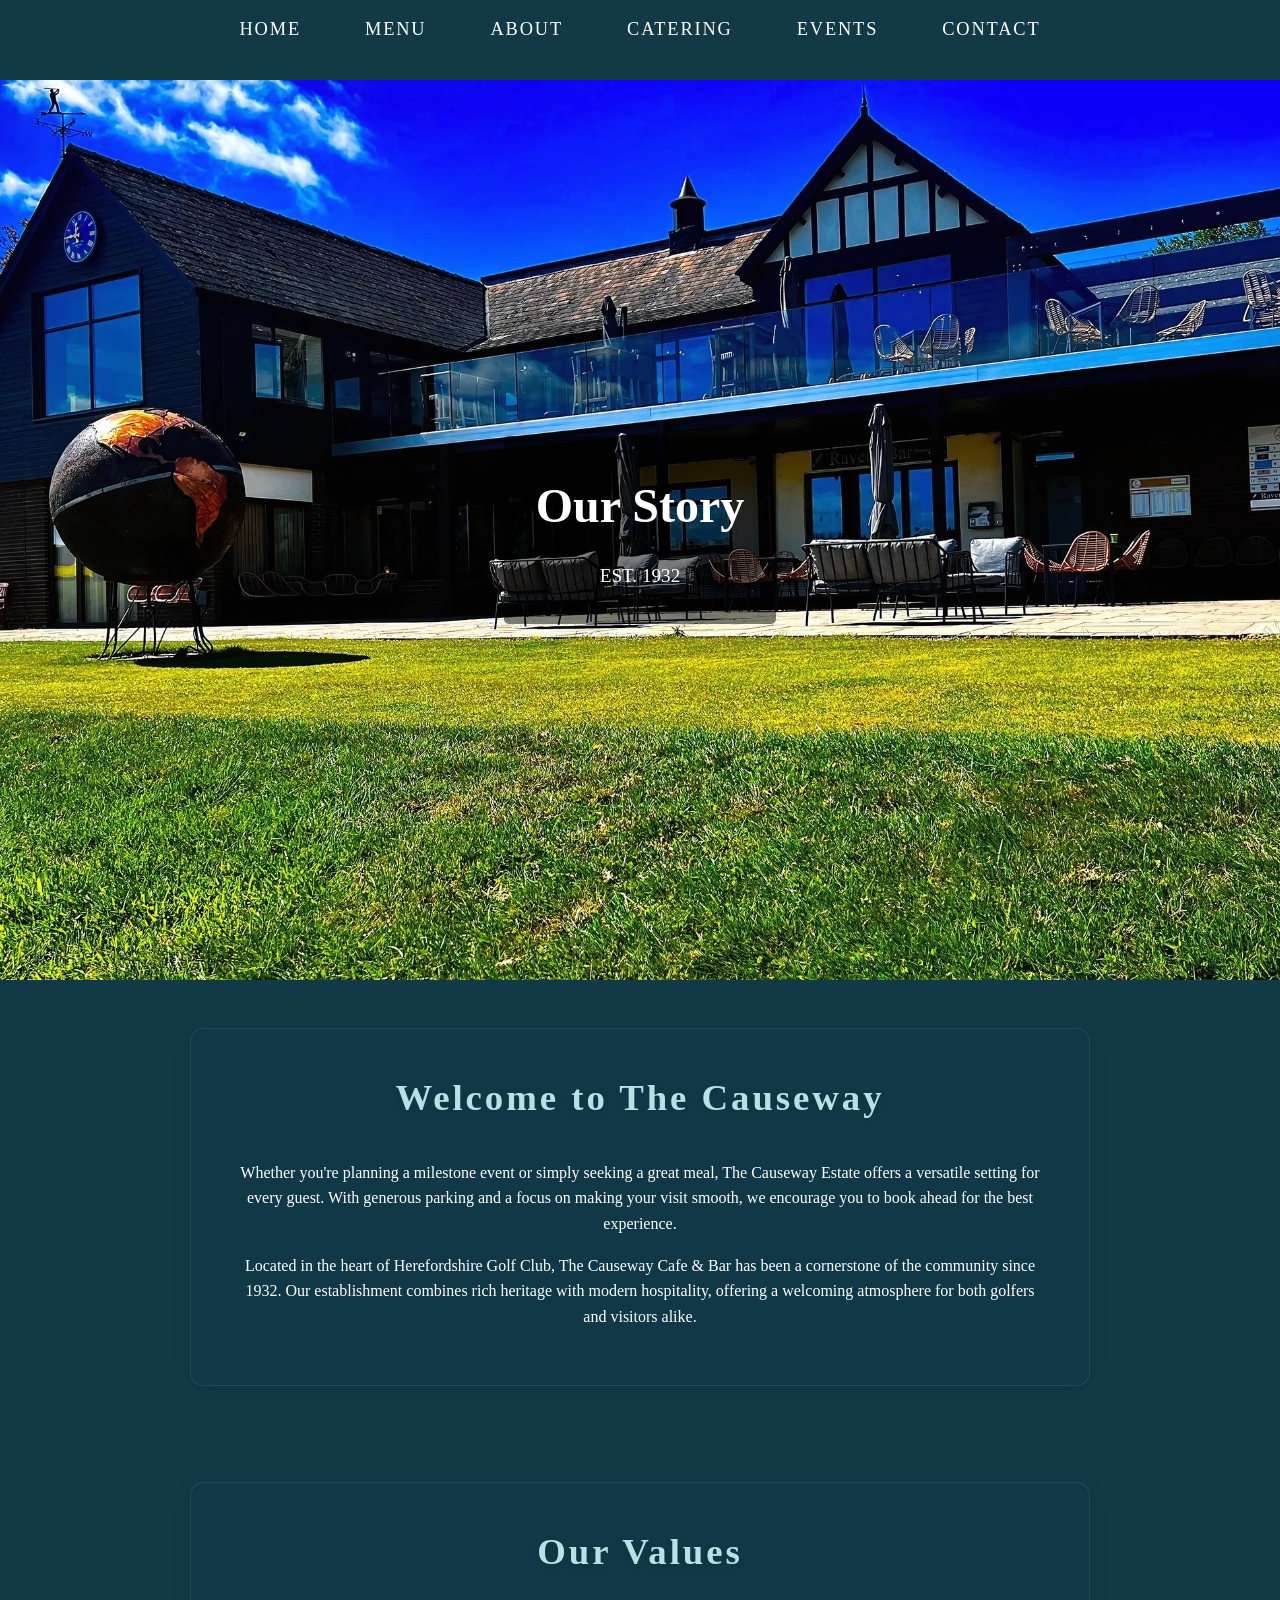
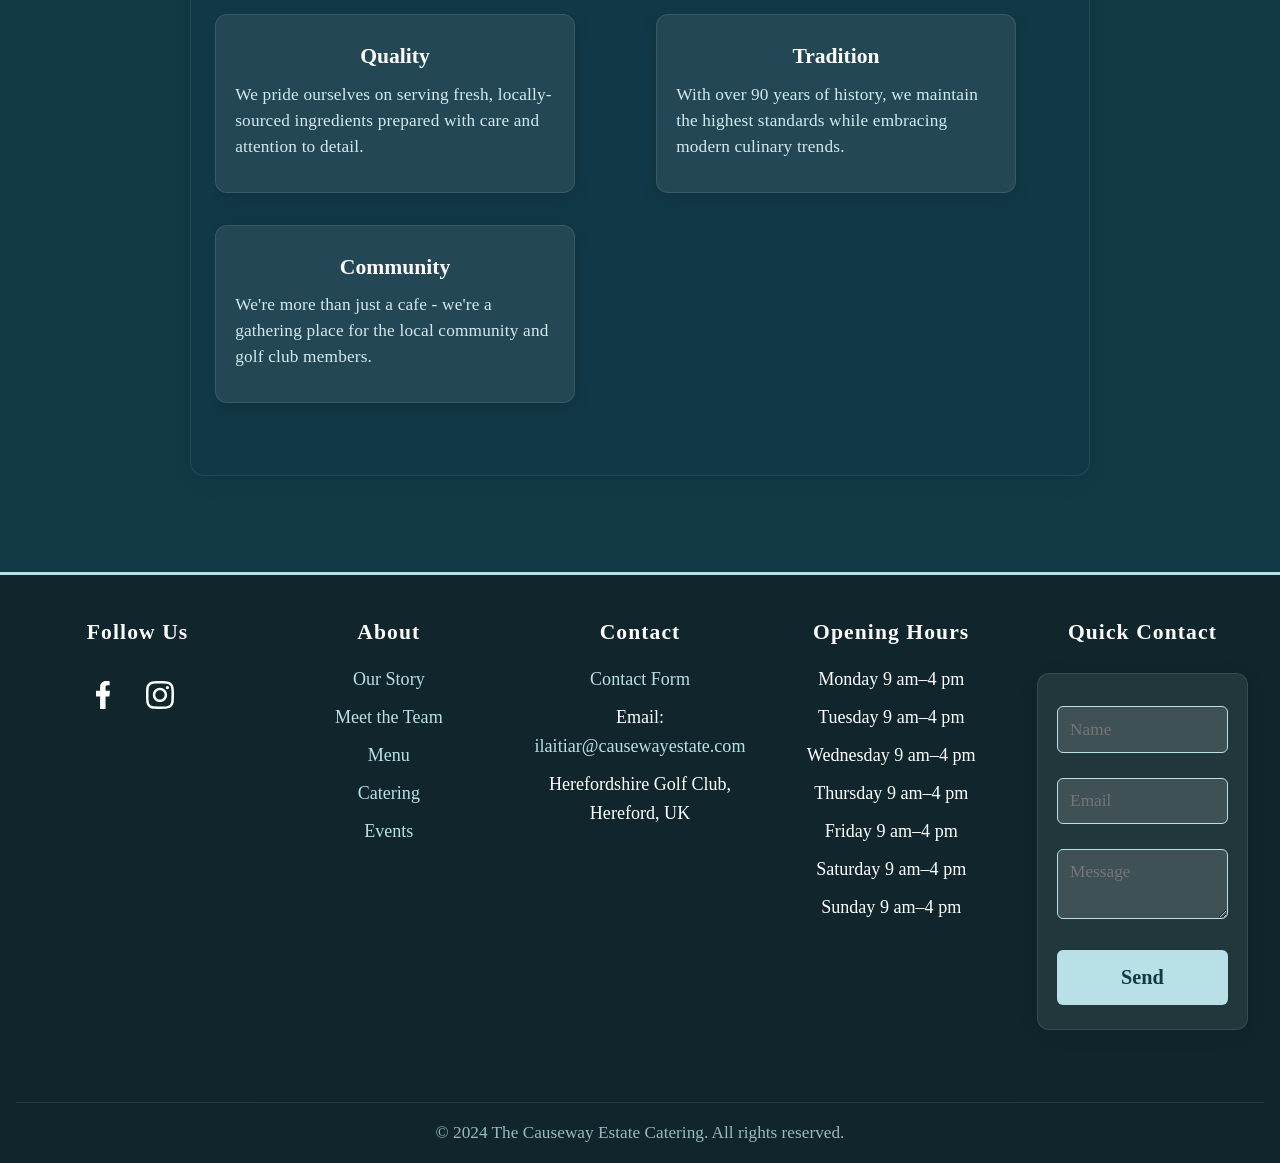
<file: about.html>
<!doctypehtml><html lang="en"><meta charset="UTF-8"><meta name="viewport"content="width=device-width,initial-scale=1"><meta name="description"content="Learn about The Causeway Cafe & Bar at Herefordshire Golf Club - our history, values, and commitment to excellence."><meta name="robots"content="index, follow"><meta http-equiv="Content-Security-Policy"content="default-src 'self'; style-src 'self' https://fonts.googleapis.com 'unsafe-inline'; font-src 'self' https://fonts.gstatic.com; script-src 'self' 'unsafe-inline'; img-src 'self' data: https:; connect-src 'self';"><meta http-equiv="X-Frame-Options"content="DENY"><meta http-equiv="X-Content-Type-Options"content="nosniff"><title>About - The Causeway Cafe & Bar</title><link rel="stylesheet"href="styles.css"><link href="https://fonts.googleapis.com/css2?family=Cormorant+Garamond:wght@400;500;600;700&display=swap"rel="stylesheet"><div id="page-transition"style="pointer-events:none"></div><button class="hamburger-menu"aria-label="Menu"aria-expanded="false"><span></span> <span></span> <span></span></button><nav class="navbar"><a href="index.html">Home</a> <a href="menu.html">Menu</a><div class="dropdown"><button class="dropbtn"aria-haspopup="true"aria-expanded="false">About</button><div class="dropdown-content"role="menu"><a href="about.html">About Us</a> <a href="meet-the-team.html">Meet the Team</a></div></div><a href="catering.html">Catering</a> <a href="events.html">Events</a> <a href="contact.html">Contact</a></nav><section class="hero-image"><div class="hero-content"><h1>Our Story</h1><p class="established">EST. 1932</div></section><section class="intro"><h2>Welcome to The Causeway</h2><p>Whether you're planning a milestone event or simply seeking a great meal, The Causeway Estate offers a versatile setting for every guest. With generous parking and a focus on making your visit smooth, we encourage you to book ahead for the best experience.<p>Located in the heart of Herefordshire Golf Club, The Causeway Cafe & Bar has been a cornerstone of the community since 1932. Our establishment combines rich heritage with modern hospitality, offering a welcoming atmosphere for both golfers and visitors alike.</section><section class="info"><h2>Our Values</h2><div class="info-grid"><div class="info-item"><h3>Quality</h3><p>We pride ourselves on serving fresh, locally-sourced ingredients prepared with care and attention to detail.</div><div class="info-item"><h3>Tradition</h3><p>With over 90 years of history, we maintain the highest standards while embracing modern culinary trends.</div><div class="info-item"><h3>Community</h3><p>We're more than just a cafe - we're a gathering place for the local community and golf club members.</div></div></section><footer class="site-footer"><div class="footer-container"><div class="footer-col"><h3>Follow Us</h3><div class="footer-social"><a href="https://www.facebook.com/TheCausewayRestaurant"target="_blank"rel="noopener"aria-label="Facebook"><img src="images/facebook-icon.svg"alt="Facebook"></a><a href="https://www.instagram.com/thecausewayestate"target="_blank"rel="noopener"aria-label="Instagram"><img src="images/instagram-icon.svg"alt="Instagram"></a></div></div><div class="footer-col"><h3>About</h3><ul><li><a href="about.html">Our Story</a><li><a href="meet-the-team.html">Meet the Team</a><li><a href="menu.html">Menu</a><li><a href="catering.html">Catering</a><li><a href="events.html">Events</a></ul></div><div class="footer-col"><h3>Contact</h3><ul><li><a href="contact.html">Contact Form</a><li>Email: <a href="mailto:ilaitiar@causewayestate.com">ilaitiar@causewayestate.com</a><li>Herefordshire Golf Club, Hereford, UK</ul></div><div class="footer-col"><h3>Opening Hours</h3><ul><li>Monday 9 am–4 pm<li>Tuesday 9 am–4 pm<li>Wednesday 9 am–4 pm<li>Thursday 9 am–4 pm<li>Friday 9 am–4 pm<li>Saturday 9 am–4 pm<li>Sunday 9 am–4 pm</ul></div><div class="footer-col footer-contact-form"><h3>Quick Contact</h3><form class="mini-contact-form"action="https://formspree.io/f/mpwdveyr"method="POST"autocomplete="off"><div class="honeypot"><label class="visually-hidden"for="footer-website-about">Leave this field empty:</label> <input name="website"id="footer-website-about"tabindex="-1"autocomplete="off"aria-hidden="true"></div><input name="name"placeholder="Name"required maxlength="50"aria-label="Name"> <input type="email"name="email"placeholder="Email"required maxlength="100"aria-label="Email"> <textarea name="message"placeholder="Message"required maxlength="300"aria-label="Message"></textarea> <button type="submit">Send</button></form></div></div><div class="footer-bottom"><span>&copy; 2024 The Causeway Estate Catering. All rights reserved.</span></div></footer><script src="script.js"></script>
</file>
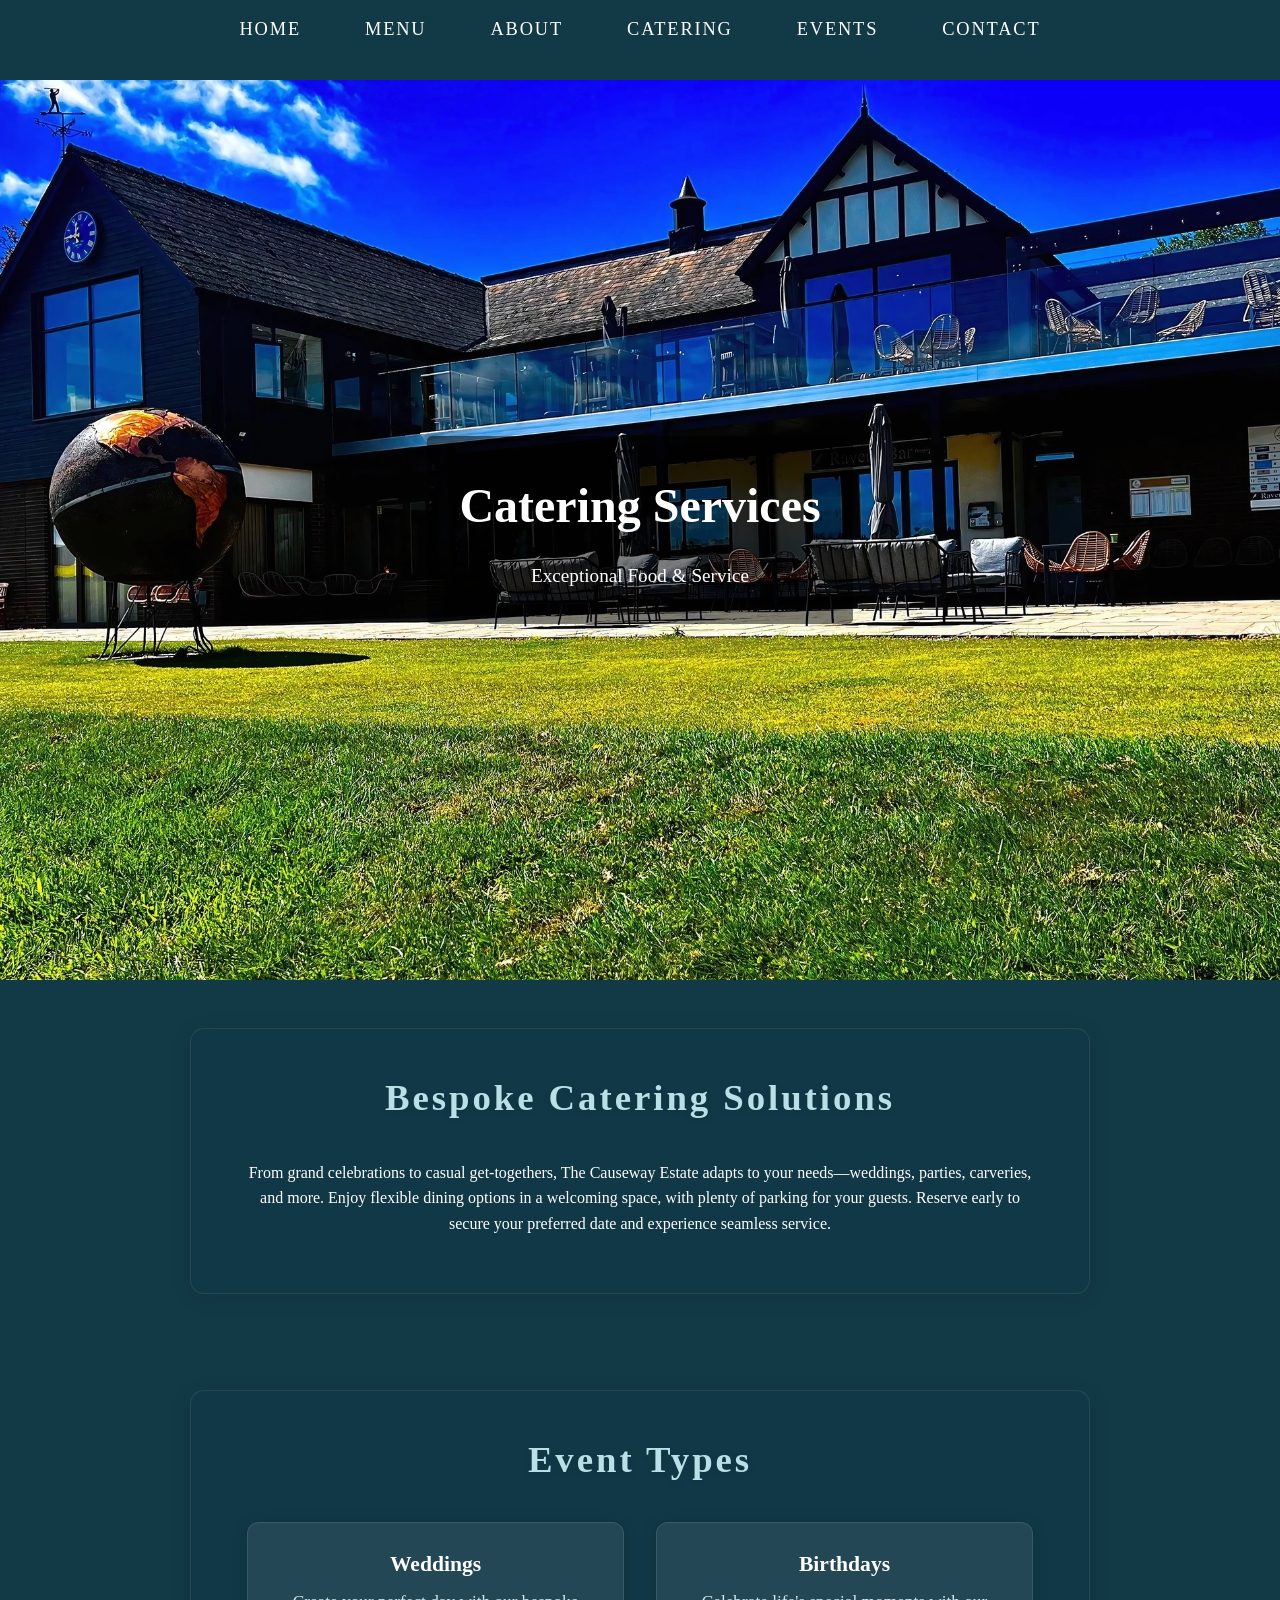
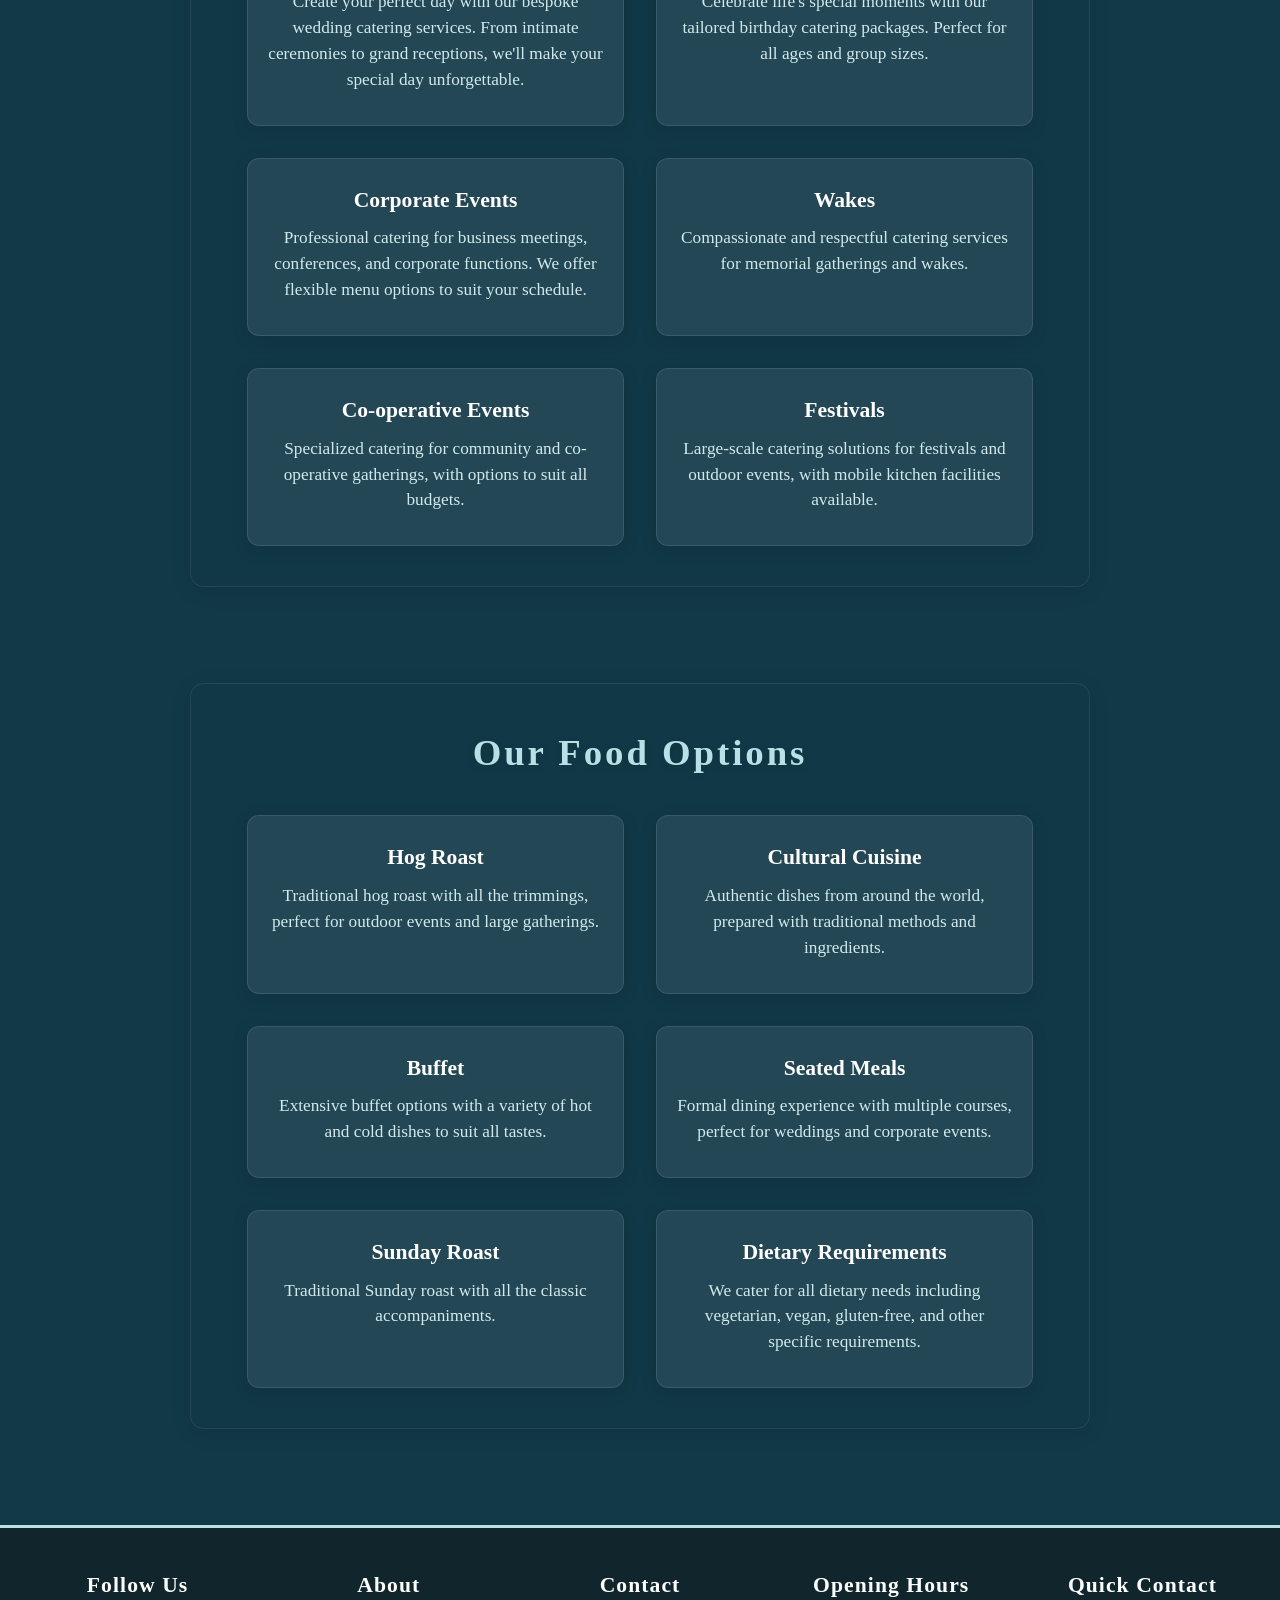
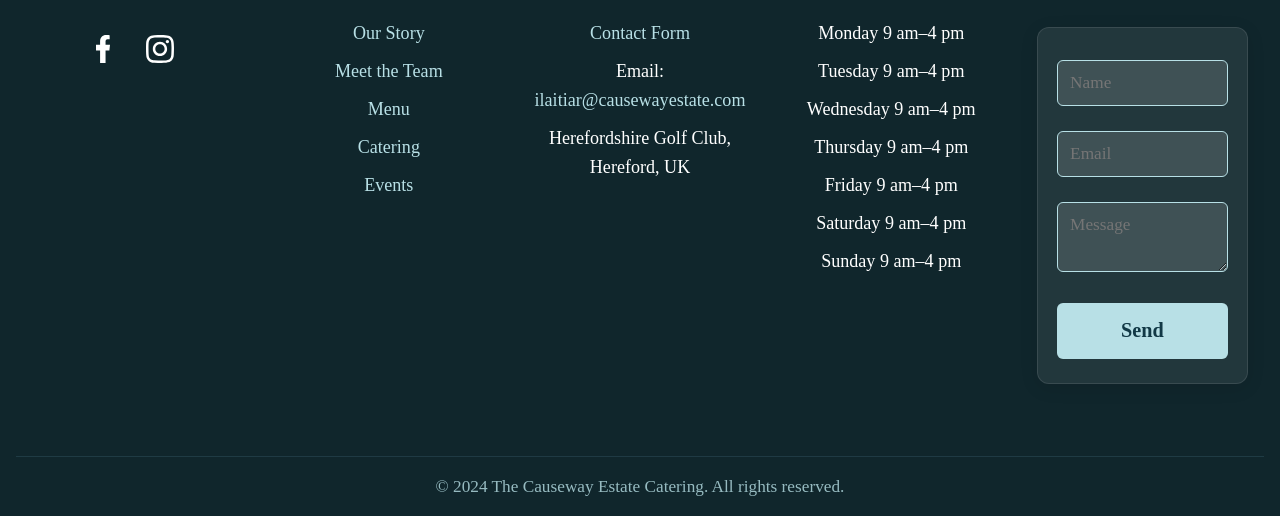
<file: catering.html>
<!doctypehtml><html lang="en"><meta charset="UTF-8"><meta name="viewport"content="width=device-width,initial-scale=1"><meta name="description"content="Discover our comprehensive catering services at The Causeway Cafe & Bar. Perfect for weddings, birthdays, corporate events, and more."><meta name="robots"content="index, follow"><meta http-equiv="Content-Security-Policy"content="default-src 'self'; style-src 'self' https://fonts.googleapis.com; font-src 'self' https://fonts.gstatic.com; script-src 'self' 'unsafe-inline';"><meta http-equiv="X-Frame-Options"content="DENY"><meta http-equiv="X-Content-Type-Options"content="nosniff"><title>Catering - The Causeway Cafe & Bar</title><link rel="stylesheet"href="styles.css"><link href="https://fonts.googleapis.com/css2?family=Cormorant+Garamond:wght@400;500;600;700&display=swap"rel="stylesheet"><div id="page-transition"style="pointer-events:none"></div><button class="hamburger-menu"aria-label="Menu"aria-expanded="false"><span></span> <span></span> <span></span></button><nav class="navbar"><a href="index.html">Home</a> <a href="menu.html">Menu</a><div class="dropdown"><button class="dropbtn"aria-haspopup="true"aria-expanded="false">About</button><div class="dropdown-content"role="menu"><a href="about.html">About Us</a> <a href="meet-the-team.html">Meet the Team</a></div></div><a href="catering.html">Catering</a> <a href="events.html">Events</a> <a href="contact.html">Contact</a></nav><section class="hero-image"><div class="hero-content"><h1>Catering Services</h1><p class="established">Exceptional Food & Service</div></section><section class="intro"><h2>Bespoke Catering Solutions</h2><p>From grand celebrations to casual get-togethers, The Causeway Estate adapts to your needs—weddings, parties, carveries, and more. Enjoy flexible dining options in a welcoming space, with plenty of parking for your guests. Reserve early to secure your preferred date and experience seamless service.</section><section class="catering-section"><h2>Event Types</h2><div class="catering-grid"><div class="catering-item"><h3>Weddings</h3><p>Create your perfect day with our bespoke wedding catering services. From intimate ceremonies to grand receptions, we'll make your special day unforgettable.</div><div class="catering-item"><h3>Birthdays</h3><p>Celebrate life's special moments with our tailored birthday catering packages. Perfect for all ages and group sizes.</div><div class="catering-item"><h3>Corporate Events</h3><p>Professional catering for business meetings, conferences, and corporate functions. We offer flexible menu options to suit your schedule.</div><div class="catering-item"><h3>Wakes</h3><p>Compassionate and respectful catering services for memorial gatherings and wakes.</div><div class="catering-item"><h3>Co-operative Events</h3><p>Specialized catering for community and co-operative gatherings, with options to suit all budgets.</div><div class="catering-item"><h3>Festivals</h3><p>Large-scale catering solutions for festivals and outdoor events, with mobile kitchen facilities available.</div></div></section><section class="catering-section"><h2>Our Food Options</h2><div class="catering-grid"><div class="catering-item"><h3>Hog Roast</h3><p>Traditional hog roast with all the trimmings, perfect for outdoor events and large gatherings.</div><div class="catering-item"><h3>Cultural Cuisine</h3><p>Authentic dishes from around the world, prepared with traditional methods and ingredients.</div><div class="catering-item"><h3>Buffet</h3><p>Extensive buffet options with a variety of hot and cold dishes to suit all tastes.</div><div class="catering-item"><h3>Seated Meals</h3><p>Formal dining experience with multiple courses, perfect for weddings and corporate events.</div><div class="catering-item"><h3>Sunday Roast</h3><p>Traditional Sunday roast with all the classic accompaniments.</div><div class="catering-item"><h3>Dietary Requirements</h3><p>We cater for all dietary needs including vegetarian, vegan, gluten-free, and other specific requirements.</div></div></section><footer class="site-footer"><div class="footer-container"><div class="footer-col"><h3>Follow Us</h3><div class="footer-social"><a href="https://www.facebook.com/TheCausewayRestaurant"target="_blank"rel="noopener"aria-label="Facebook"><img src="images/facebook-icon.svg"alt="Facebook"></a><a href="https://www.instagram.com/thecausewayestate"target="_blank"rel="noopener"aria-label="Instagram"><img src="images/instagram-icon.svg"alt="Instagram"></a></div></div><div class="footer-col"><h3>About</h3><ul><li><a href="about.html">Our Story</a><li><a href="meet-the-team.html">Meet the Team</a><li><a href="menu.html">Menu</a><li><a href="catering.html">Catering</a><li><a href="events.html">Events</a></ul></div><div class="footer-col"><h3>Contact</h3><ul><li><a href="contact.html">Contact Form</a><li>Email: <a href="mailto:ilaitiar@causewayestate.com">ilaitiar@causewayestate.com</a><li>Herefordshire Golf Club, Hereford, UK</ul></div><div class="footer-col"><h3>Opening Hours</h3><ul><li>Monday 9 am–4 pm<li>Tuesday 9 am–4 pm<li>Wednesday 9 am–4 pm<li>Thursday 9 am–4 pm<li>Friday 9 am–4 pm<li>Saturday 9 am–4 pm<li>Sunday 9 am–4 pm</ul></div><div class="footer-col footer-contact-form"><h3>Quick Contact</h3><form class="mini-contact-form"action="https://formspree.io/f/mpwdveyr"method="POST"autocomplete="off"><input type="hidden"name="_next"value="https://causewaycateringevents.uk/thank-you.html"><div class="honeypot"><label class="visually-hidden"for="footer-website-catering">Leave this field empty:</label> <input name="website"id="footer-website-catering"tabindex="-1"autocomplete="off"aria-hidden="true"></div><input name="name"placeholder="Name"required maxlength="50"aria-label="Name"> <input type="email"name="email"placeholder="Email"required maxlength="100"aria-label="Email"> <textarea name="message"placeholder="Message"required maxlength="300"aria-label="Message"></textarea> <button type="submit">Send</button></form></div></div><div class="footer-bottom"><span>&copy; 2024 The Causeway Estate Catering. All rights reserved.</span></div></footer><script src="script.js"></script>
</file>
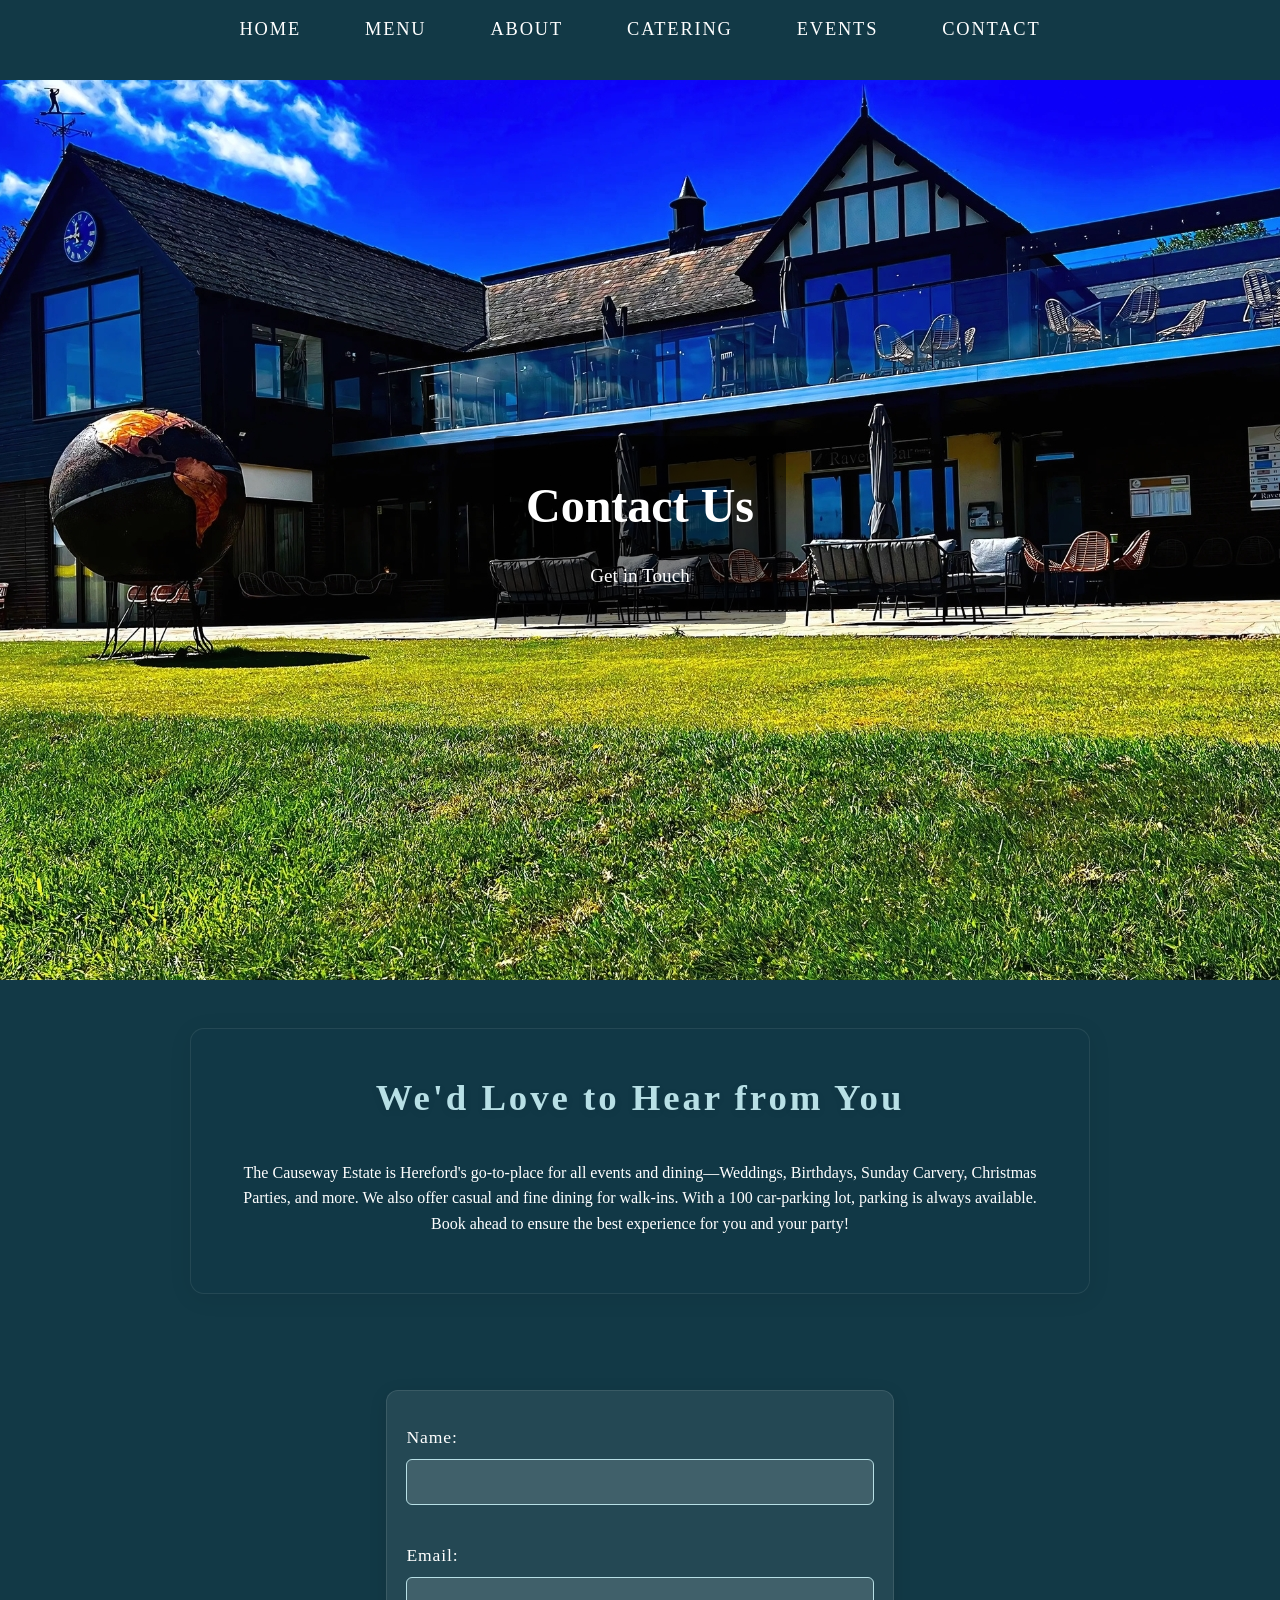
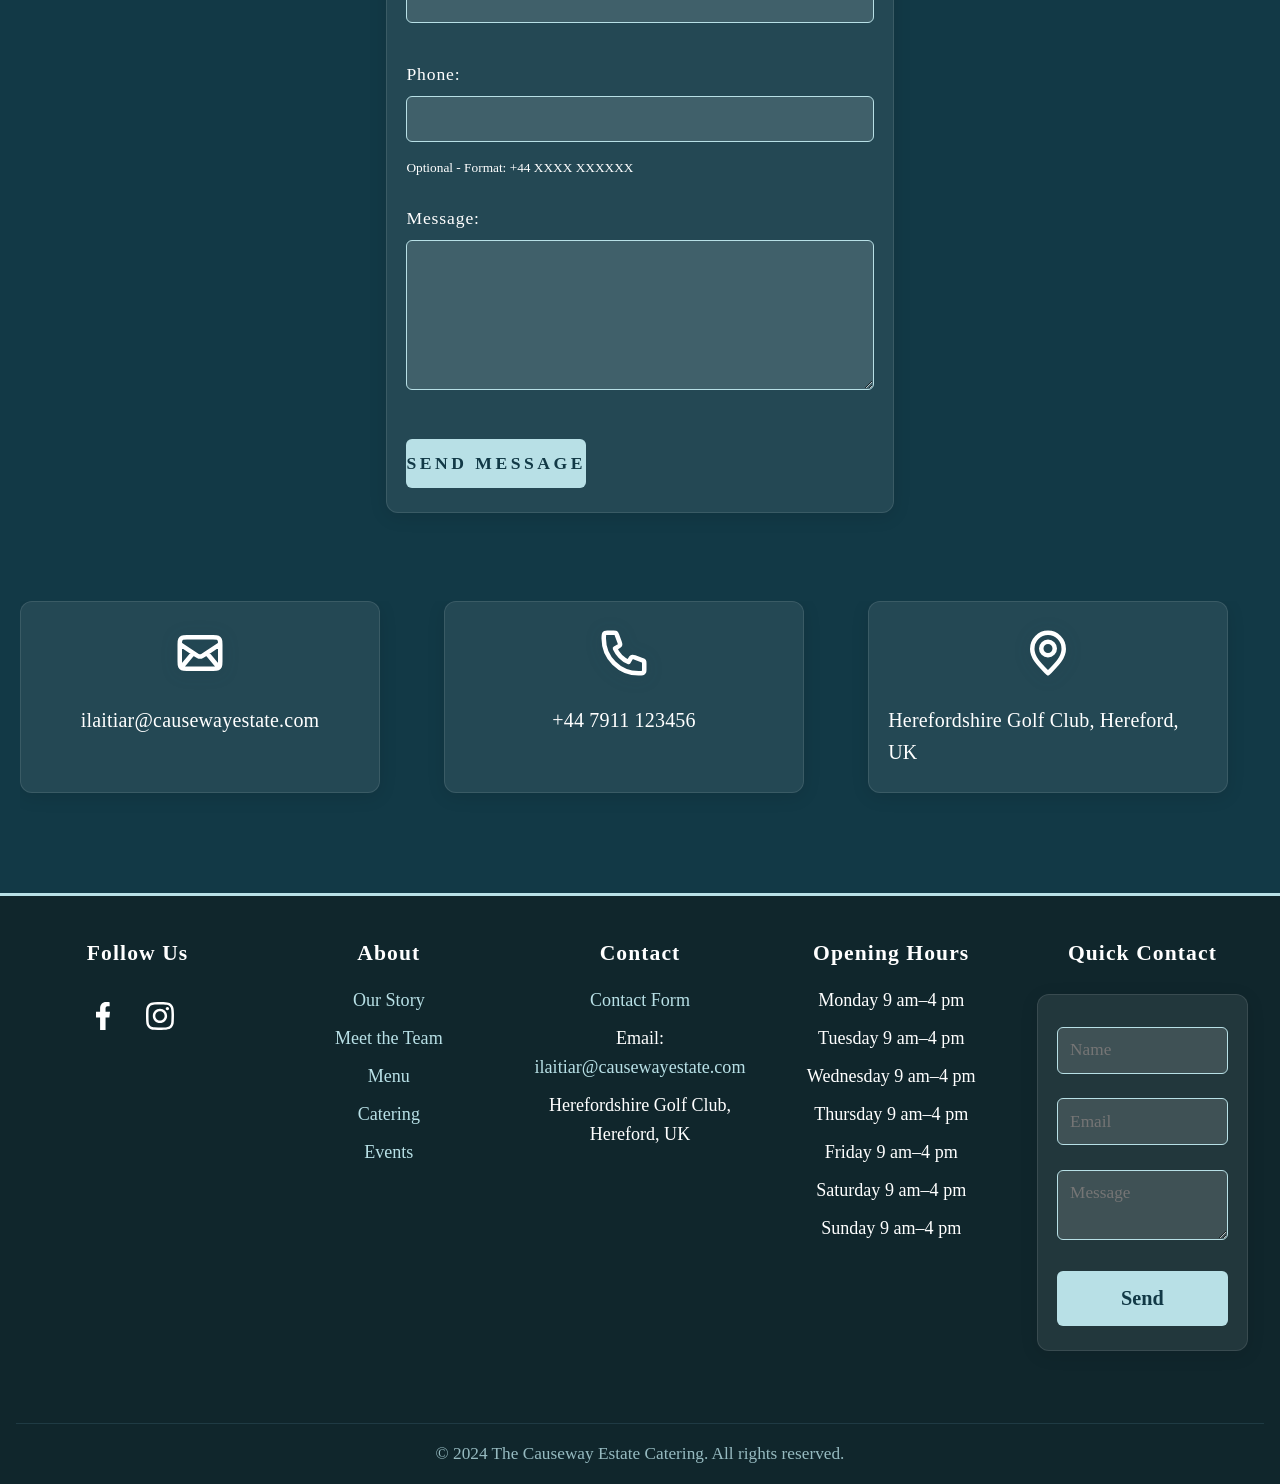
<file: contact.html>
<!doctypehtml><html lang="en"><meta charset="UTF-8"><meta name="viewport"content="width=device-width,initial-scale=1"><meta name="description"content="Contact The Causeway Cafe & Bar at Herefordshire Golf Club. Book your event or make a reservation."><meta name="robots"content="index, follow"><meta http-equiv="Content-Security-Policy"content="default-src 'self'; style-src 'self' https://fonts.googleapis.com; font-src 'self' https://fonts.gstatic.com; script-src 'self' 'unsafe-inline';"><meta http-equiv="X-Frame-Options"content="DENY"><meta http-equiv="X-Content-Type-Options"content="nosniff"><title>Contact - The Causeway Cafe & Bar</title><link rel="stylesheet"href="styles.css"><link href="https://fonts.googleapis.com/css2?family=Cormorant+Garamond:wght@400;500;600;700&display=swap"rel="stylesheet"><div id="page-transition"style="pointer-events:none"></div><button class="hamburger-menu"aria-label="Menu"aria-expanded="false"><span></span> <span></span> <span></span></button><nav class="navbar"><a href="index.html">Home</a> <a href="menu.html">Menu</a><div class="dropdown"><button class="dropbtn"aria-haspopup="true"aria-expanded="false">About</button><div class="dropdown-content"role="menu"><a href="about.html">About Us</a> <a href="meet-the-team.html">Meet the Team</a></div></div><a href="catering.html">Catering</a> <a href="events.html">Events</a> <a href="contact.html">Contact</a></nav><section class="hero-image"><div class="hero-content"><h1>Contact Us</h1><p class="established">Get in Touch</div></section><section class="intro"><h2>We'd Love to Hear from You</h2><p>The Causeway Estate is Hereford's go-to-place for all events and dining—Weddings, Birthdays, Sunday Carvery, Christmas Parties, and more. We also offer casual and fine dining for walk-ins. With a 100 car-parking lot, parking is always available. Book ahead to ensure the best experience for you and your party!</section><section class="contact-form"><h2 class="visually-hidden">Contact Form</h2><form action="https://formspree.io/f/xldbzeja"method="POST"autocomplete="off"><input type="hidden"name="_subject"value="New Contact Form Submission"> <input type="hidden"name="_next"value="/thank-you.html?form=contact"> <input type="hidden"name="_autoresponse"value="Thank you for contacting The Causeway Estate. We have received your message and will get back to you within 24 hours."><div class="honeypot"><label class="visually-hidden"for="main-website">Leave this field empty:</label> <input name="website"id="main-website"tabindex="-1"autocomplete="off"aria-hidden="true"></div><div class="form-group"><label for="name">Name:</label> <input id="name"name="name"required maxlength="100"pattern="[A-Za-z\s]+"aria-required="true"></div><div class="form-group"><label for="email">Email:</label> <input type="email"id="email"name="email"required maxlength="100"aria-required="true"></div><div class="form-group"><label for="phone">Phone:</label> <input type="tel"id="phone"name="phone"pattern="[0-9\s\-\+]+"aria-describedby="phone-hint"> <small id="phone-hint">Optional - Format: +44 XXXX XXXXXX</small></div><div class="form-group"><label for="message">Message:</label> <textarea id="message"name="message"required maxlength="1000"aria-required="true"></textarea></div><button type="submit"class="submit-btn">Send Message</button></form></section><div class="contact-info"><div class="info-grid"><div class="info-item"><img src="images/email-icon.svg"alt="Email"loading="lazy"width="24"height="24"> <a href="mailto:ilaitiar@causewayestate.com">ilaitiar@causewayestate.com</a></div><div class="info-item"><img src="images/phone-icon.svg"alt="Phone"loading="lazy"width="24"height="24"> <a href="tel:+447911123456">+44 7911 123456</a></div><div class="info-item"><img src="images/location-icon.svg"alt="Location"loading="lazy"width="24"height="24"> <a href="https://www.google.com/maps/place/The+Causeway+Estate/@52.1261273,-2.8330786,17z"target="_blank"rel="noopener noreferrer">Herefordshire Golf Club, Hereford, UK</a></div></div></div><footer class="site-footer"><div class="footer-container"><div class="footer-col"><h3>Follow Us</h3><div class="footer-social"><a href="https://www.facebook.com/TheCausewayRestaurant"target="_blank"rel="noopener"aria-label="Facebook"><img src="images/facebook-icon.svg"alt="Facebook"></a><a href="https://www.instagram.com/thecausewayestate"target="_blank"rel="noopener"aria-label="Instagram"><img src="images/instagram-icon.svg"alt="Instagram"></a></div></div><div class="footer-col"><h3>About</h3><ul><li><a href="about.html">Our Story</a><li><a href="meet-the-team.html">Meet the Team</a><li><a href="menu.html">Menu</a><li><a href="catering.html">Catering</a><li><a href="events.html">Events</a></ul></div><div class="footer-col"><h3>Contact</h3><ul><li><a href="contact.html">Contact Form</a><li>Email: <a href="mailto:ilaitiar@causewayestate.com">ilaitiar@causewayestate.com</a><li>Herefordshire Golf Club, Hereford, UK</ul></div><div class="footer-col"><h3>Opening Hours</h3><ul><li>Monday 9 am–4 pm<li>Tuesday 9 am–4 pm<li>Wednesday 9 am–4 pm<li>Thursday 9 am–4 pm<li>Friday 9 am–4 pm<li>Saturday 9 am–4 pm<li>Sunday 9 am–4 pm</ul></div><div class="footer-col footer-contact-form"><h3>Quick Contact</h3><form class="mini-contact-form"action="https://formspree.io/f/mpwdveyr"method="POST"autocomplete="off"><input type="hidden"name="_next"value="/thank-you.html?form=quick"><div class="honeypot"><label class="visually-hidden"for="footer-website-contact">Leave this field empty:</label> <input name="website"id="footer-website-contact"tabindex="-1"autocomplete="off"aria-hidden="true"></div><input name="name"placeholder="Name"required maxlength="50"aria-label="Name"> <input type="email"name="email"placeholder="Email"required maxlength="100"aria-label="Email"> <textarea name="message"placeholder="Message"required maxlength="300"aria-label="Message"></textarea> <button type="submit">Send</button></form></div></div><div class="footer-bottom"><span>&copy; 2024 The Causeway Estate Catering. All rights reserved.</span></div></footer><script src="script.js"></script>
</file>
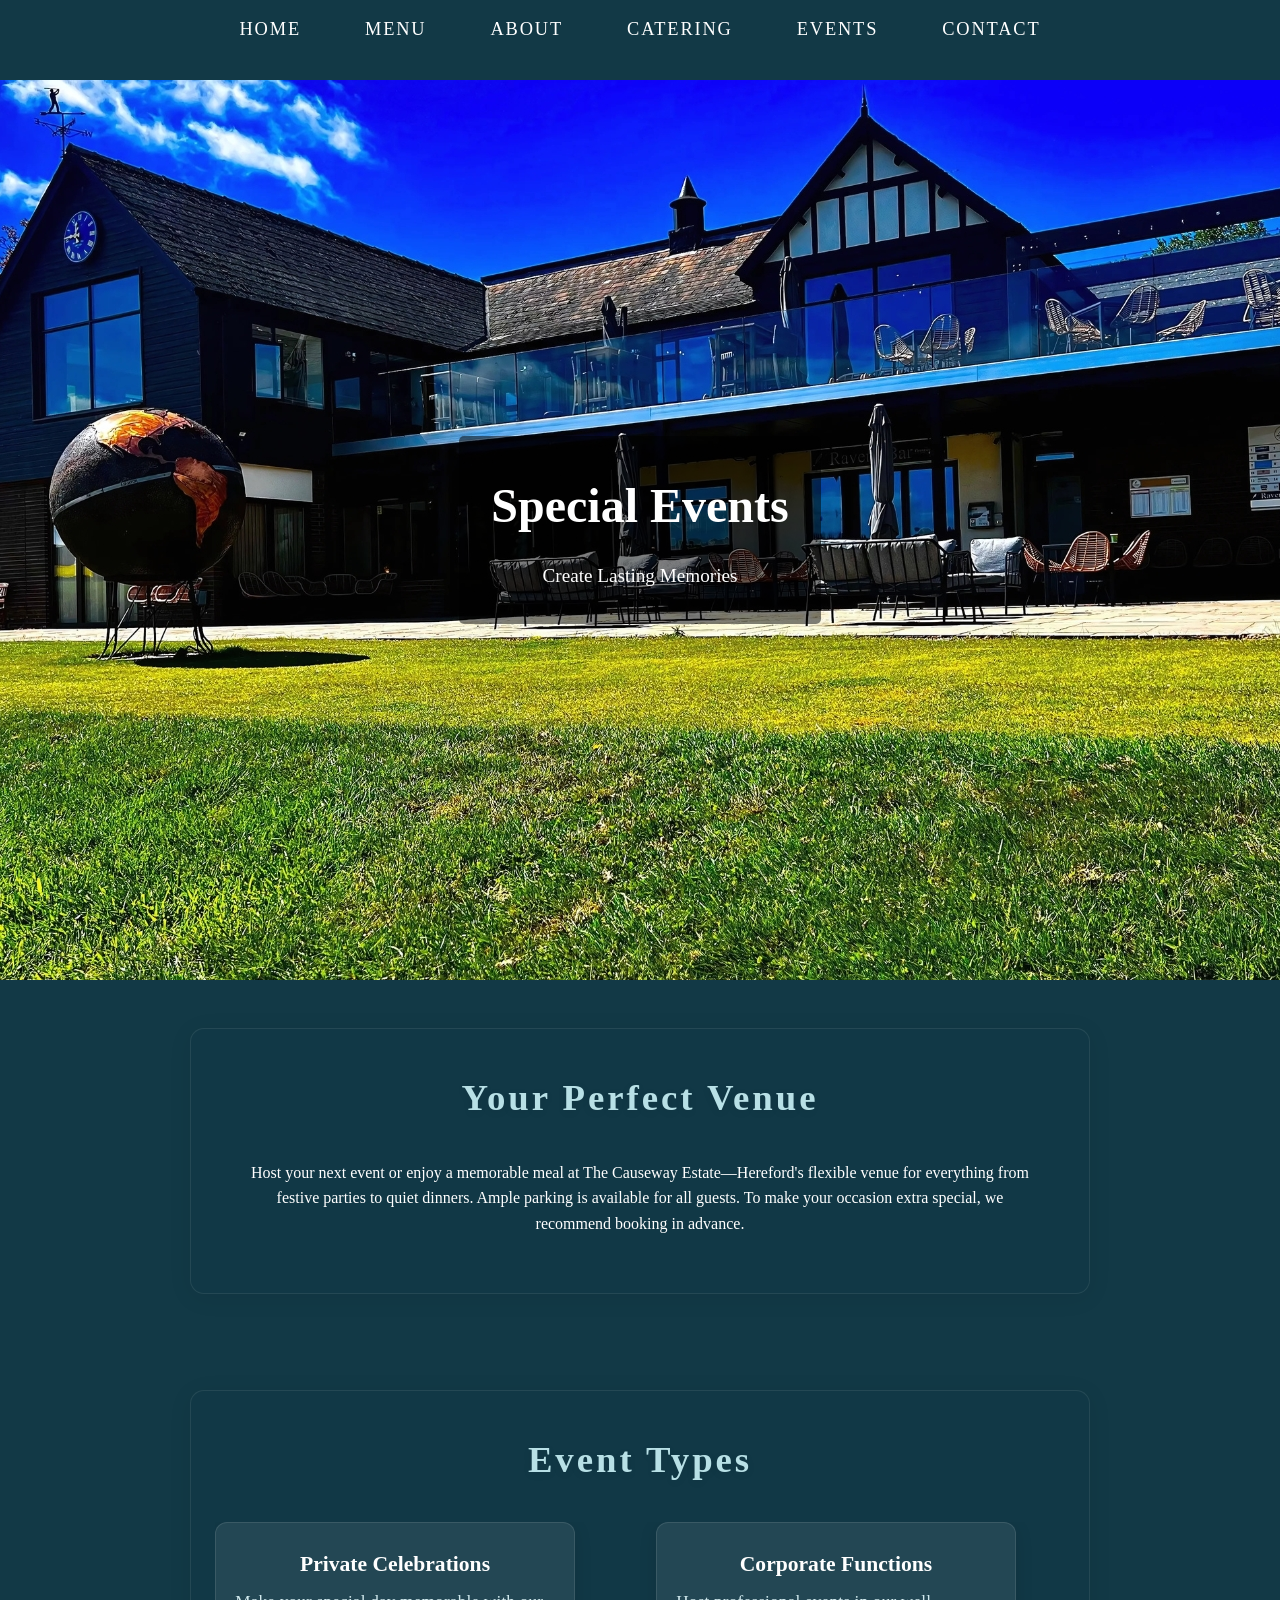
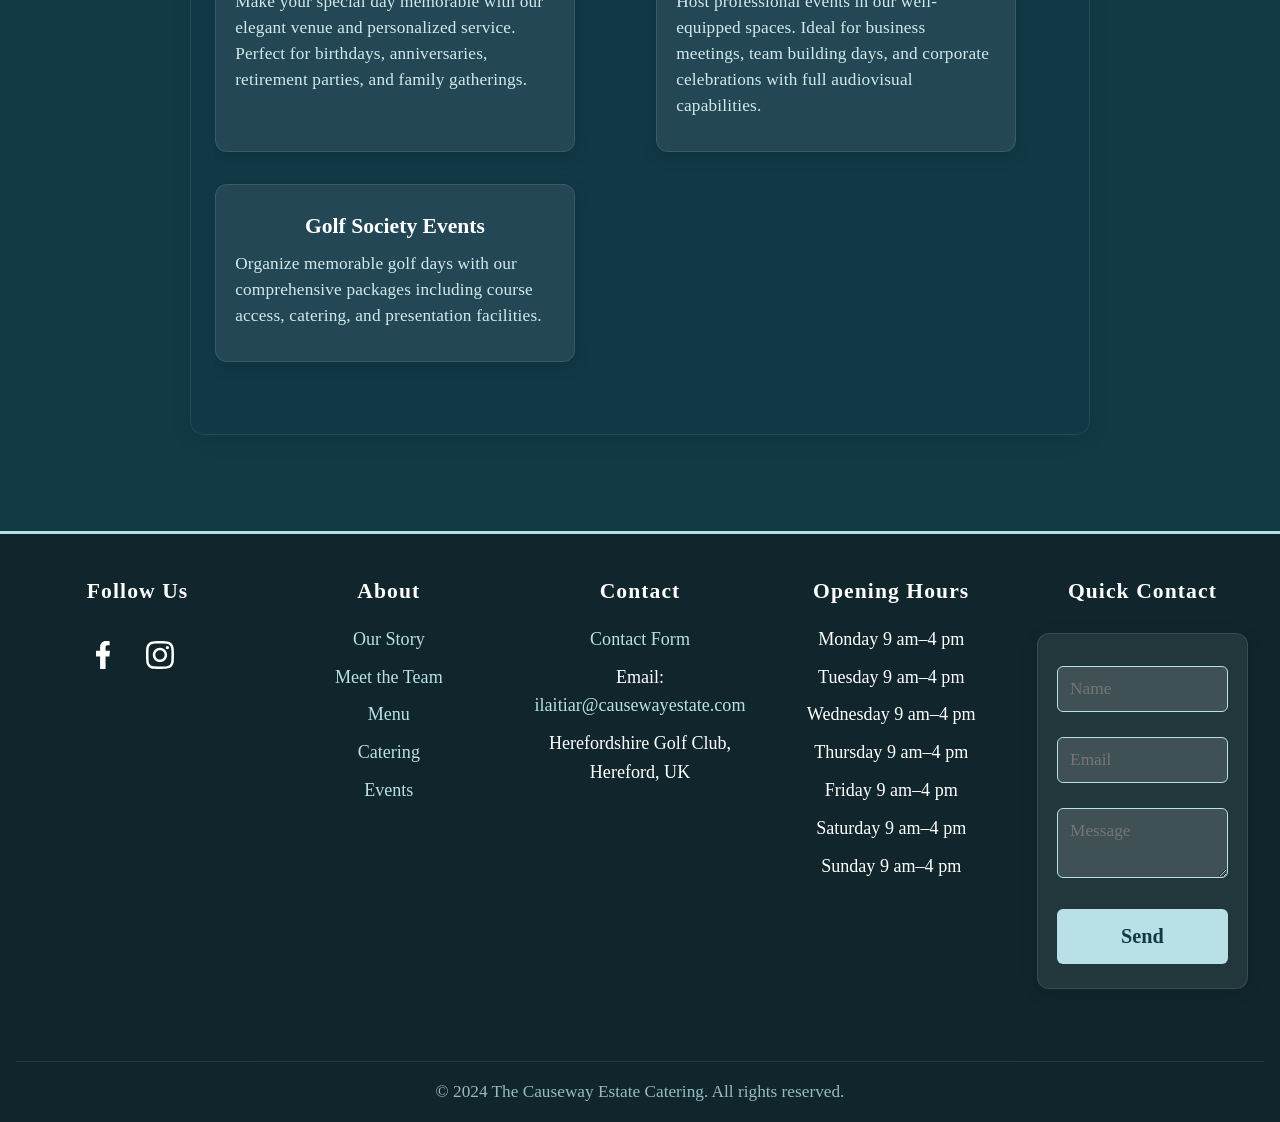
<file: events.html>
<!doctypehtml><html lang="en"><meta charset="UTF-8"><meta name="viewport"content="width=device-width,initial-scale=1"><meta name="description"content="Host your special event at The Causeway Cafe & Bar. Perfect venue for celebrations, corporate events, and golf society days."><meta name="robots"content="index, follow"><meta http-equiv="Content-Security-Policy"content="default-src 'self'; style-src 'self' https://fonts.googleapis.com; font-src 'self' https://fonts.gstatic.com; script-src 'self' 'unsafe-inline';"><meta http-equiv="X-Frame-Options"content="DENY"><meta http-equiv="X-Content-Type-Options"content="nosniff"><title>Events - The Causeway Cafe & Bar</title><link rel="stylesheet"href="styles.css"><link href="https://fonts.googleapis.com/css2?family=Cormorant+Garamond:wght@400;500;600;700&display=swap"rel="stylesheet"><div id="page-transition"style="pointer-events:none"></div><button class="hamburger-menu"aria-label="Menu"aria-expanded="false"><span></span> <span></span> <span></span></button><nav class="navbar"><a href="index.html">Home</a> <a href="menu.html">Menu</a><div class="dropdown"><button class="dropbtn"aria-haspopup="true"aria-expanded="false">About</button><div class="dropdown-content"role="menu"><a href="about.html">About Us</a> <a href="meet-the-team.html">Meet the Team</a></div></div><a href="catering.html">Catering</a> <a href="events.html">Events</a> <a href="contact.html">Contact</a></nav><section class="hero-image"><div class="hero-content"><h1>Special Events</h1><p class="established">Create Lasting Memories</div></section><section class="intro mobile-padding"><h2>Your Perfect Venue</h2><p>Host your next event or enjoy a memorable meal at The Causeway Estate—Hereford's flexible venue for everything from festive parties to quiet dinners. Ample parking is available for all guests. To make your occasion extra special, we recommend booking in advance.</section><section class="info"><h2>Event Types</h2><div class="info-grid"><div class="info-item"><h3>Private Celebrations</h3><p>Make your special day memorable with our elegant venue and personalized service. Perfect for birthdays, anniversaries, retirement parties, and family gatherings.</div><div class="info-item"><h3>Corporate Functions</h3><p>Host professional events in our well-equipped spaces. Ideal for business meetings, team building days, and corporate celebrations with full audiovisual capabilities.</div><div class="info-item"><h3>Golf Society Events</h3><p>Organize memorable golf days with our comprehensive packages including course access, catering, and presentation facilities.</div></div></section><footer class="site-footer"><div class="footer-container"><div class="footer-col"><h3>Follow Us</h3><div class="footer-social"><a href="https://www.facebook.com/TheCausewayRestaurant"target="_blank"rel="noopener"aria-label="Facebook"><img src="images/facebook-icon.svg"alt="Facebook"></a><a href="https://www.instagram.com/thecausewayestate"target="_blank"rel="noopener"aria-label="Instagram"><img src="images/instagram-icon.svg"alt="Instagram"></a></div></div><div class="footer-col"><h3>About</h3><ul><li><a href="about.html">Our Story</a><li><a href="meet-the-team.html">Meet the Team</a><li><a href="menu.html">Menu</a><li><a href="catering.html">Catering</a><li><a href="events.html">Events</a></ul></div><div class="footer-col"><h3>Contact</h3><ul><li><a href="contact.html">Contact Form</a><li>Email: <a href="mailto:ilaitiar@causewayestate.com">ilaitiar@causewayestate.com</a><li>Herefordshire Golf Club, Hereford, UK</ul></div><div class="footer-col"><h3>Opening Hours</h3><ul><li>Monday 9 am–4 pm<li>Tuesday 9 am–4 pm<li>Wednesday 9 am–4 pm<li>Thursday 9 am–4 pm<li>Friday 9 am–4 pm<li>Saturday 9 am–4 pm<li>Sunday 9 am–4 pm</ul></div><div class="footer-col footer-contact-form"><h3>Quick Contact</h3><form class="mini-contact-form"action="https://formspree.io/f/mpwdveyr"method="POST"autocomplete="off"><input type="hidden"name="_next"value="https://causewaycateringevents.uk/thank-you.html"><div class="honeypot"><label class="visually-hidden"for="footer-website-events">Leave this field empty:</label> <input name="website"id="footer-website-events"tabindex="-1"autocomplete="off"aria-hidden="true"></div><input name="name"placeholder="Name"required maxlength="50"aria-label="Name"> <input type="email"name="email"placeholder="Email"required maxlength="100"aria-label="Email"> <textarea name="message"placeholder="Message"required maxlength="300"aria-label="Message"></textarea> <button type="submit">Send</button></form></div></div><div class="footer-bottom"><span>&copy; 2024 The Causeway Estate Catering. All rights reserved.</span></div></footer><script src="script.js"></script>
</file>
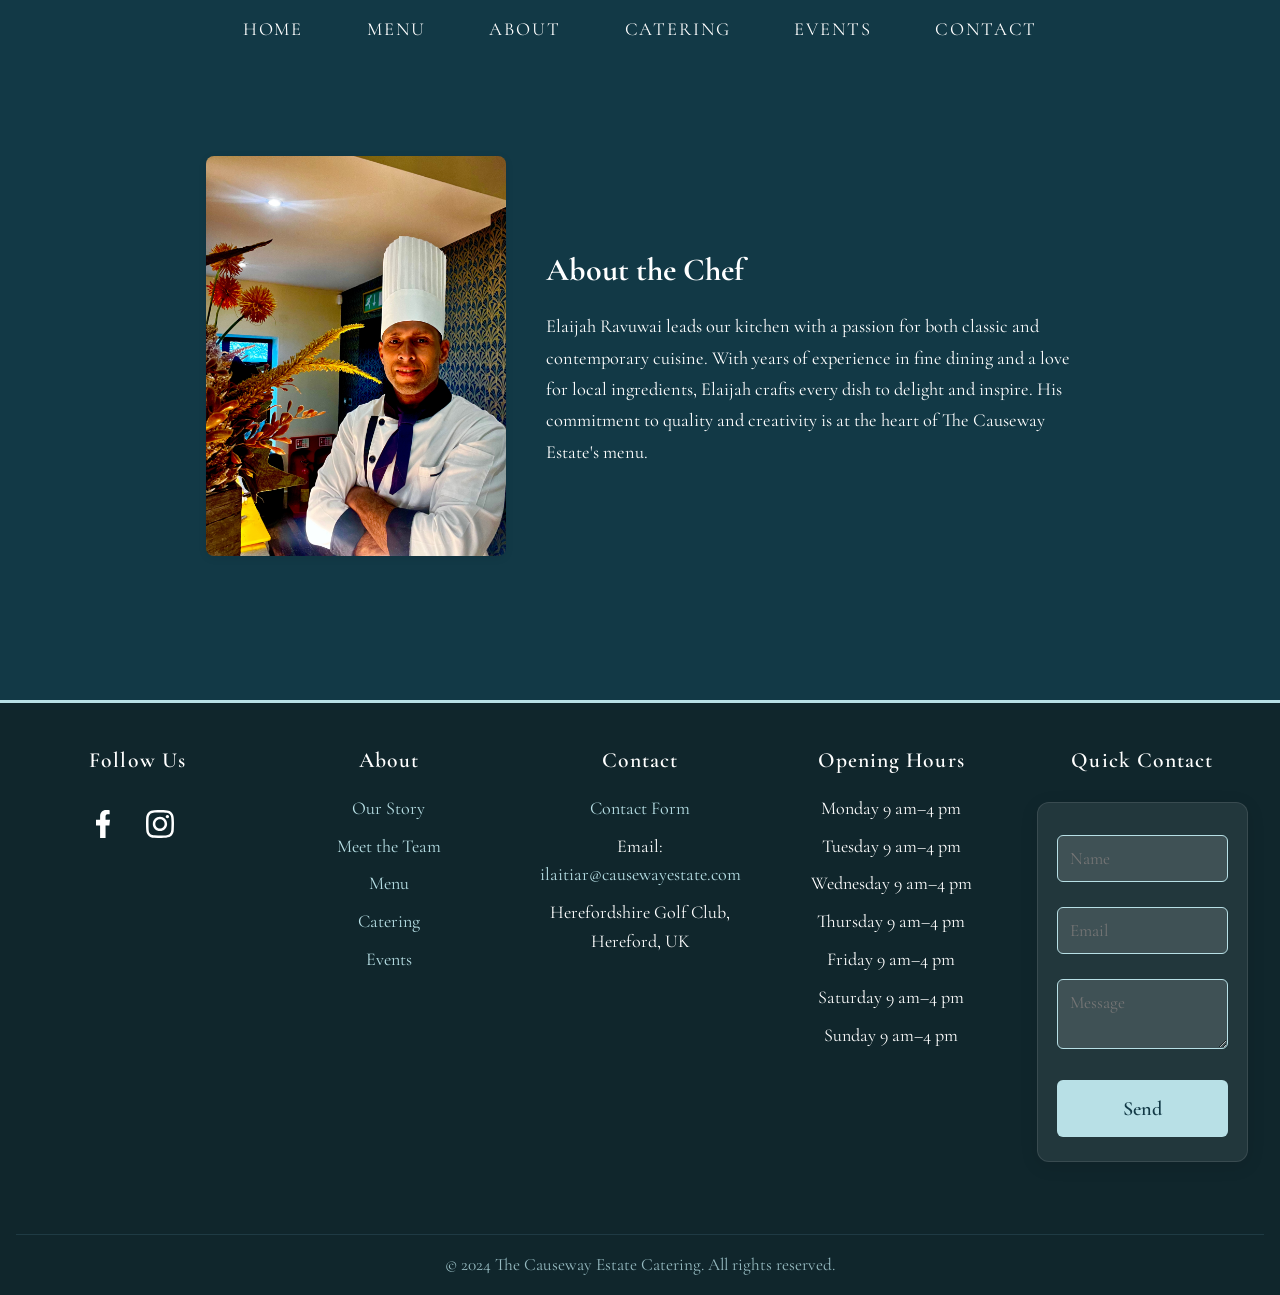
<file: meet-the-team.html>
<!doctypehtml><html lang="en"><meta charset="UTF-8"><meta name="viewport"content="width=device-width,initial-scale=1"><meta name="description"content="Meet Elaijah Ravuwai, the head chef at The Causeway Estate."><title>Meet the Team - The Causeway Estate</title><link rel="stylesheet"href="styles.css"><link href="https://fonts.googleapis.com/css2?family=Cormorant+Garamond:wght@400;500;600;700&display=swap"rel="stylesheet"><div id="page-transition"style="pointer-events:none"></div><button class="hamburger-menu"aria-label="Menu"aria-expanded="false"><span></span> <span></span> <span></span></button><nav class="navbar"><a href="index.html">Home</a> <a href="menu.html">Menu</a><div class="dropdown"><button class="dropbtn"aria-haspopup="true"aria-expanded="false">About</button><div class="dropdown-content"role="menu"><a href="about.html">About Us</a> <a href="meet-the-team.html">Meet the Team</a></div></div><a href="catering.html">Catering</a> <a href="events.html">Events</a> <a href="contact.html">Contact</a></nav><main class="with-navbar-offset"><section class="chef-flex"><img src="images/Elaijah-Ravuwai-Causeway-Estate-Head-Chef.jpg"alt="Elaijah Ravuwai"class="chef-photo"><div class="chef-bio"><h2 id="chef-heading">About the Chef</h2><p>Elaijah Ravuwai leads our kitchen with a passion for both classic and contemporary cuisine. With years of experience in fine dining and a love for local ingredients, Elaijah crafts every dish to delight and inspire. His commitment to quality and creativity is at the heart of The Causeway Estate's menu.</div></section></main><footer class="site-footer"><div class="footer-container"><div class="footer-col"><h3>Follow Us</h3><div class="footer-social"><a href="https://www.facebook.com/TheCausewayRestaurant"target="_blank"rel="noopener"aria-label="Facebook"><img src="images/facebook-icon.svg"alt="Facebook"></a><a href="https://www.instagram.com/thecausewayestate"target="_blank"rel="noopener"aria-label="Instagram"><img src="images/instagram-icon.svg"alt="Instagram"></a></div></div><div class="footer-col"><h3>About</h3><ul><li><a href="about.html">Our Story</a><li><a href="meet-the-team.html">Meet the Team</a><li><a href="menu.html">Menu</a><li><a href="catering.html">Catering</a><li><a href="events.html">Events</a></ul></div><div class="footer-col"><h3>Contact</h3><ul><li><a href="contact.html">Contact Form</a><li>Email: <a href="mailto:ilaitiar@causewayestate.com">ilaitiar@causewayestate.com</a><li>Herefordshire Golf Club, Hereford, UK</ul></div><div class="footer-col"><h3>Opening Hours</h3><ul><li>Monday 9 am–4 pm<li>Tuesday 9 am–4 pm<li>Wednesday 9 am–4 pm<li>Thursday 9 am–4 pm<li>Friday 9 am–4 pm<li>Saturday 9 am–4 pm<li>Sunday 9 am–4 pm</ul></div><div class="footer-col footer-contact-form"><h3>Quick Contact</h3><form class="mini-contact-form"action="https://formspree.io/f/mpwdveyr"method="POST"autocomplete="off"><input type="hidden"name="_next"value="https://causewaycateringevents.uk/thank-you.html"><div class="honeypot"><label class="visually-hidden"for="footer-website-team">Leave this field empty:</label> <input name="website"id="footer-website-team"tabindex="-1"autocomplete="off"aria-hidden="true"></div><input name="name"placeholder="Name"required maxlength="50"aria-label="Name"> <input type="email"name="email"placeholder="Email"required maxlength="100"aria-label="Email"> <textarea name="message"placeholder="Message"required maxlength="300"aria-label="Message"></textarea> <button type="submit">Send</button></form></div></div><div class="footer-bottom"><span>&copy; 2024 The Causeway Estate Catering. All rights reserved.</span></div></footer><script src="script.js"></script>
</file>
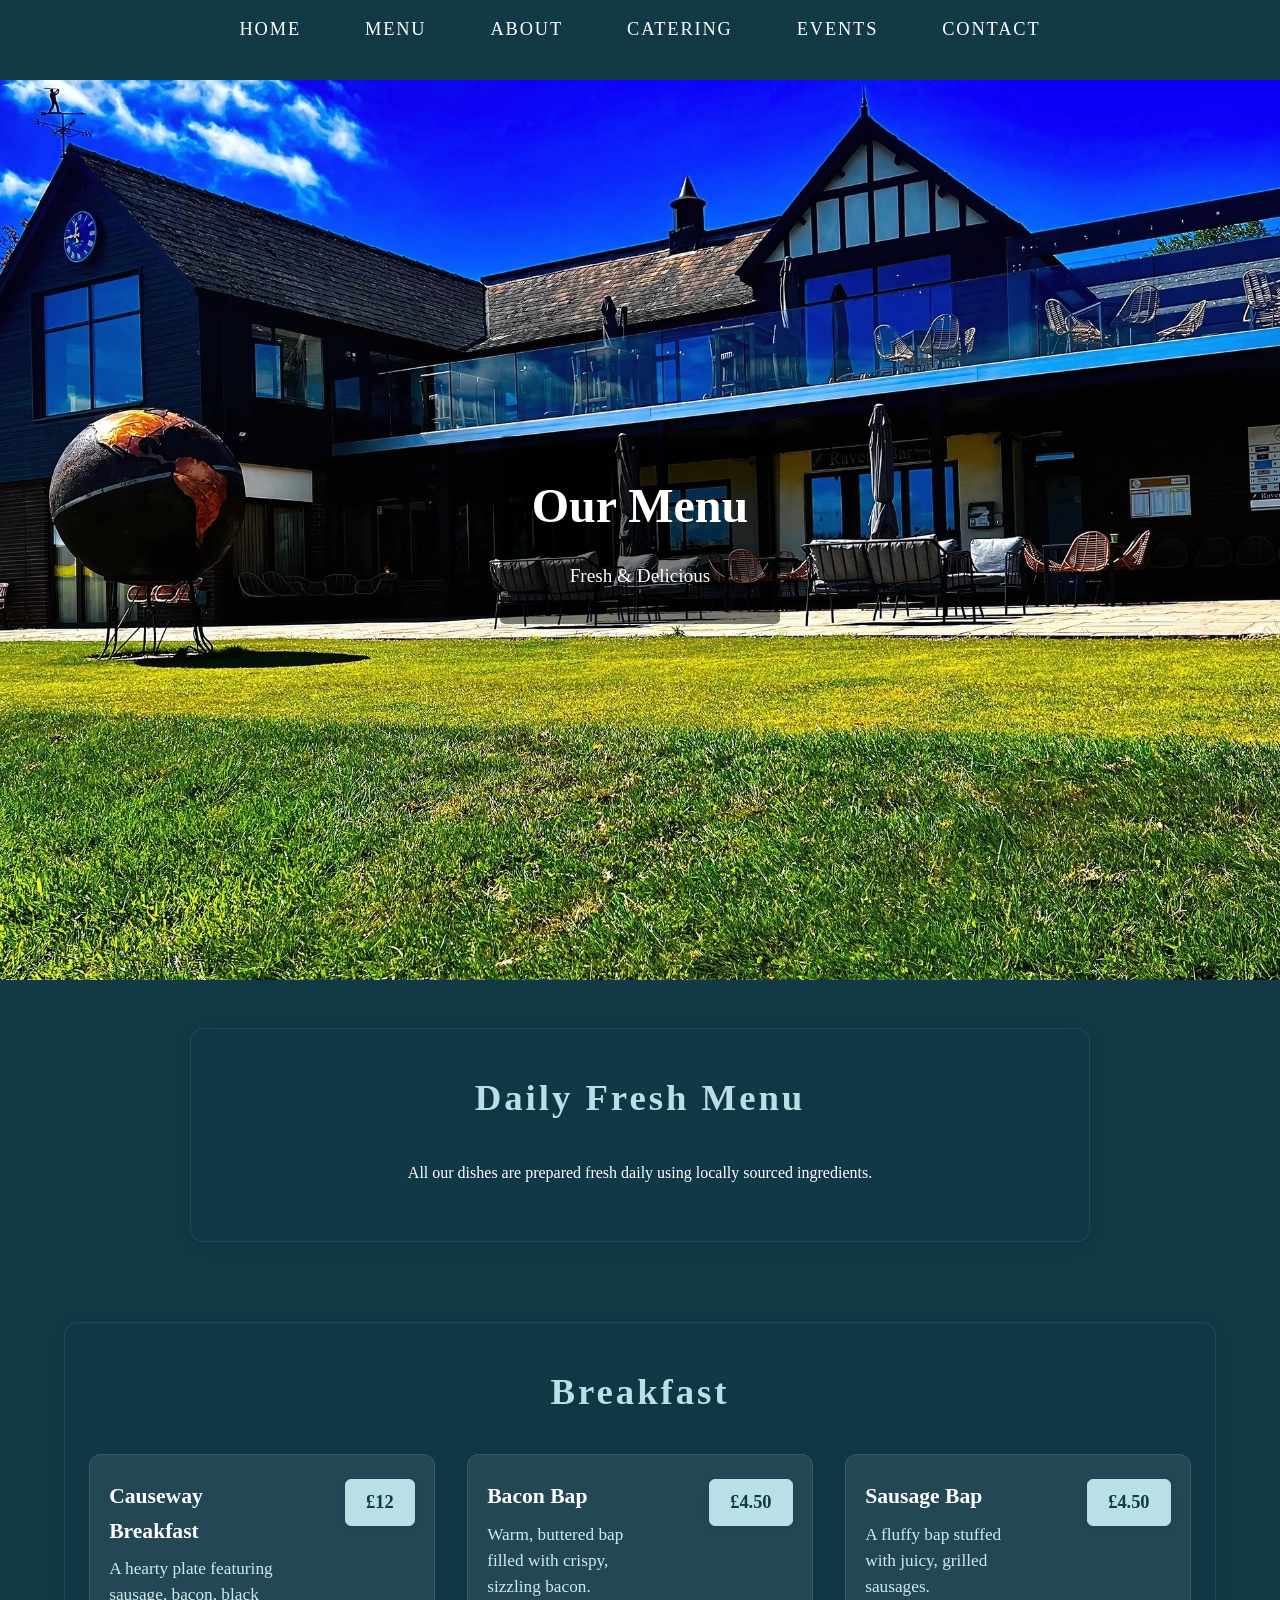
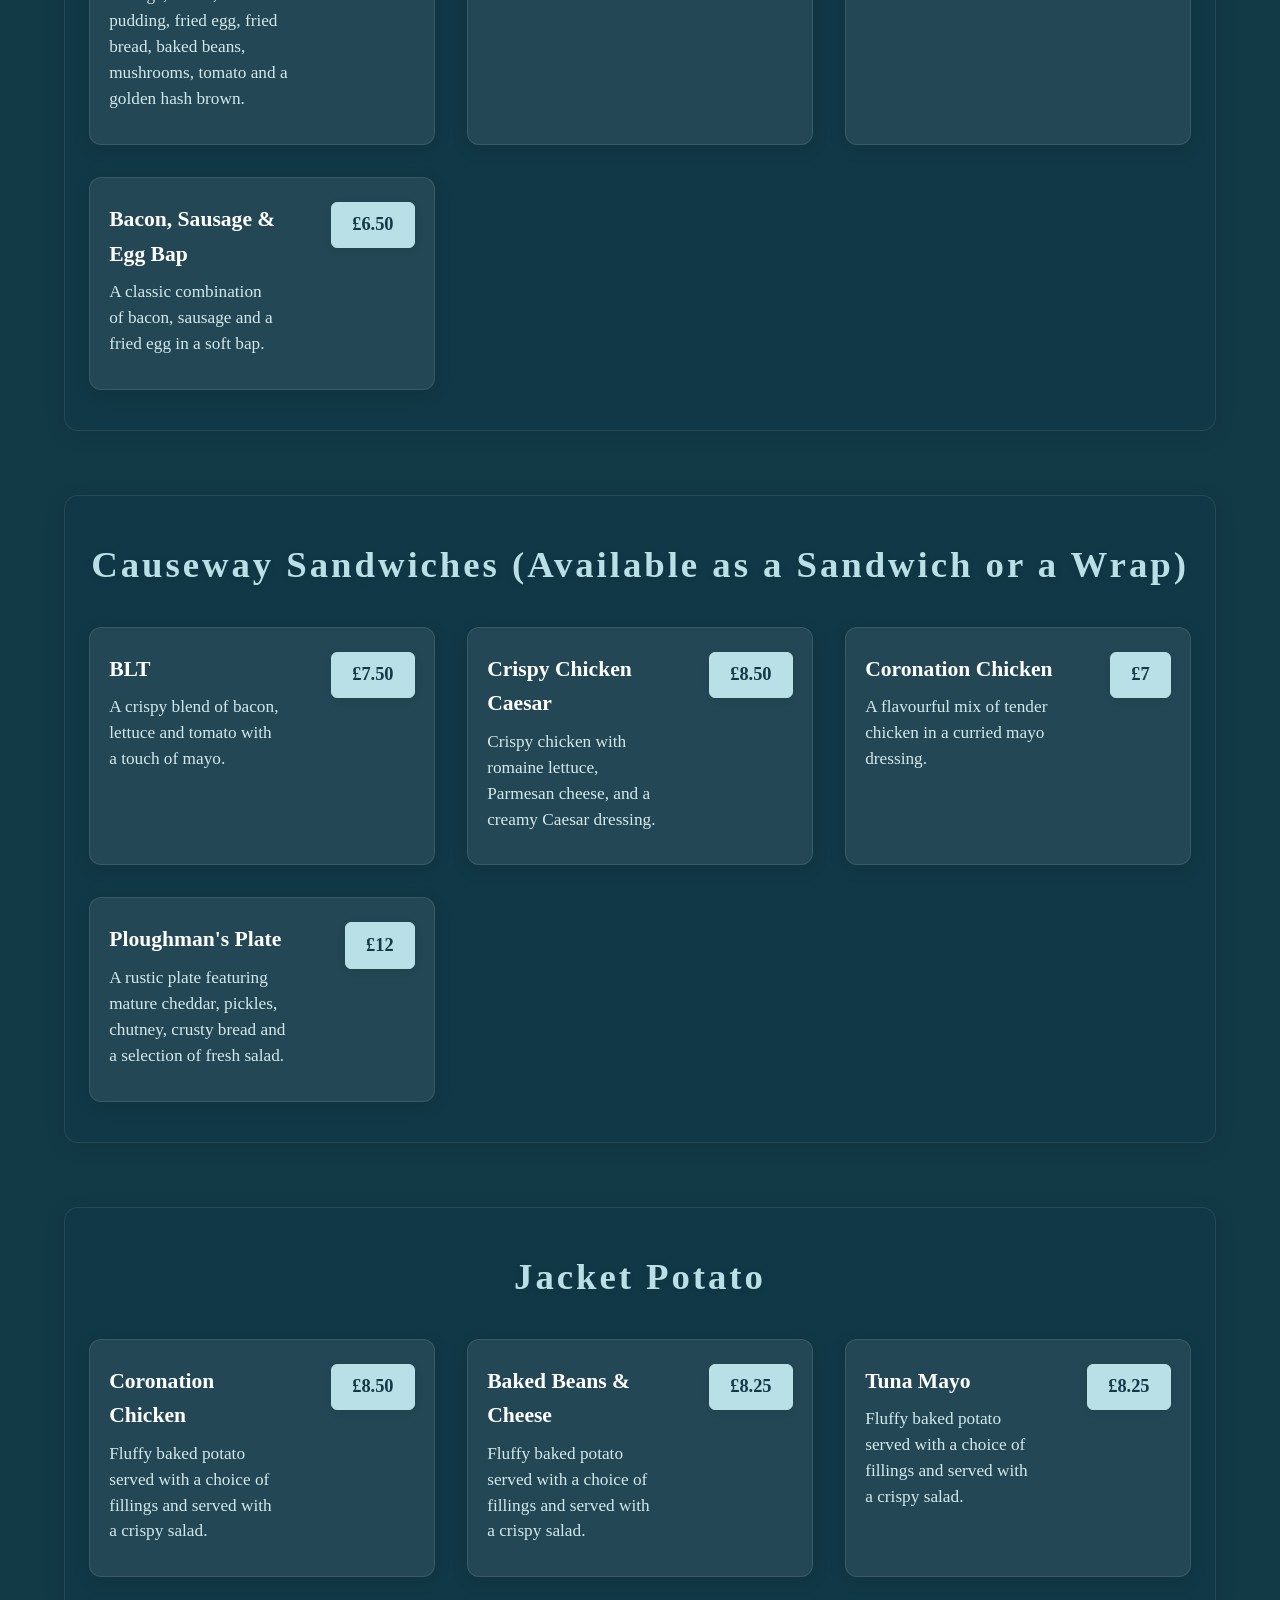
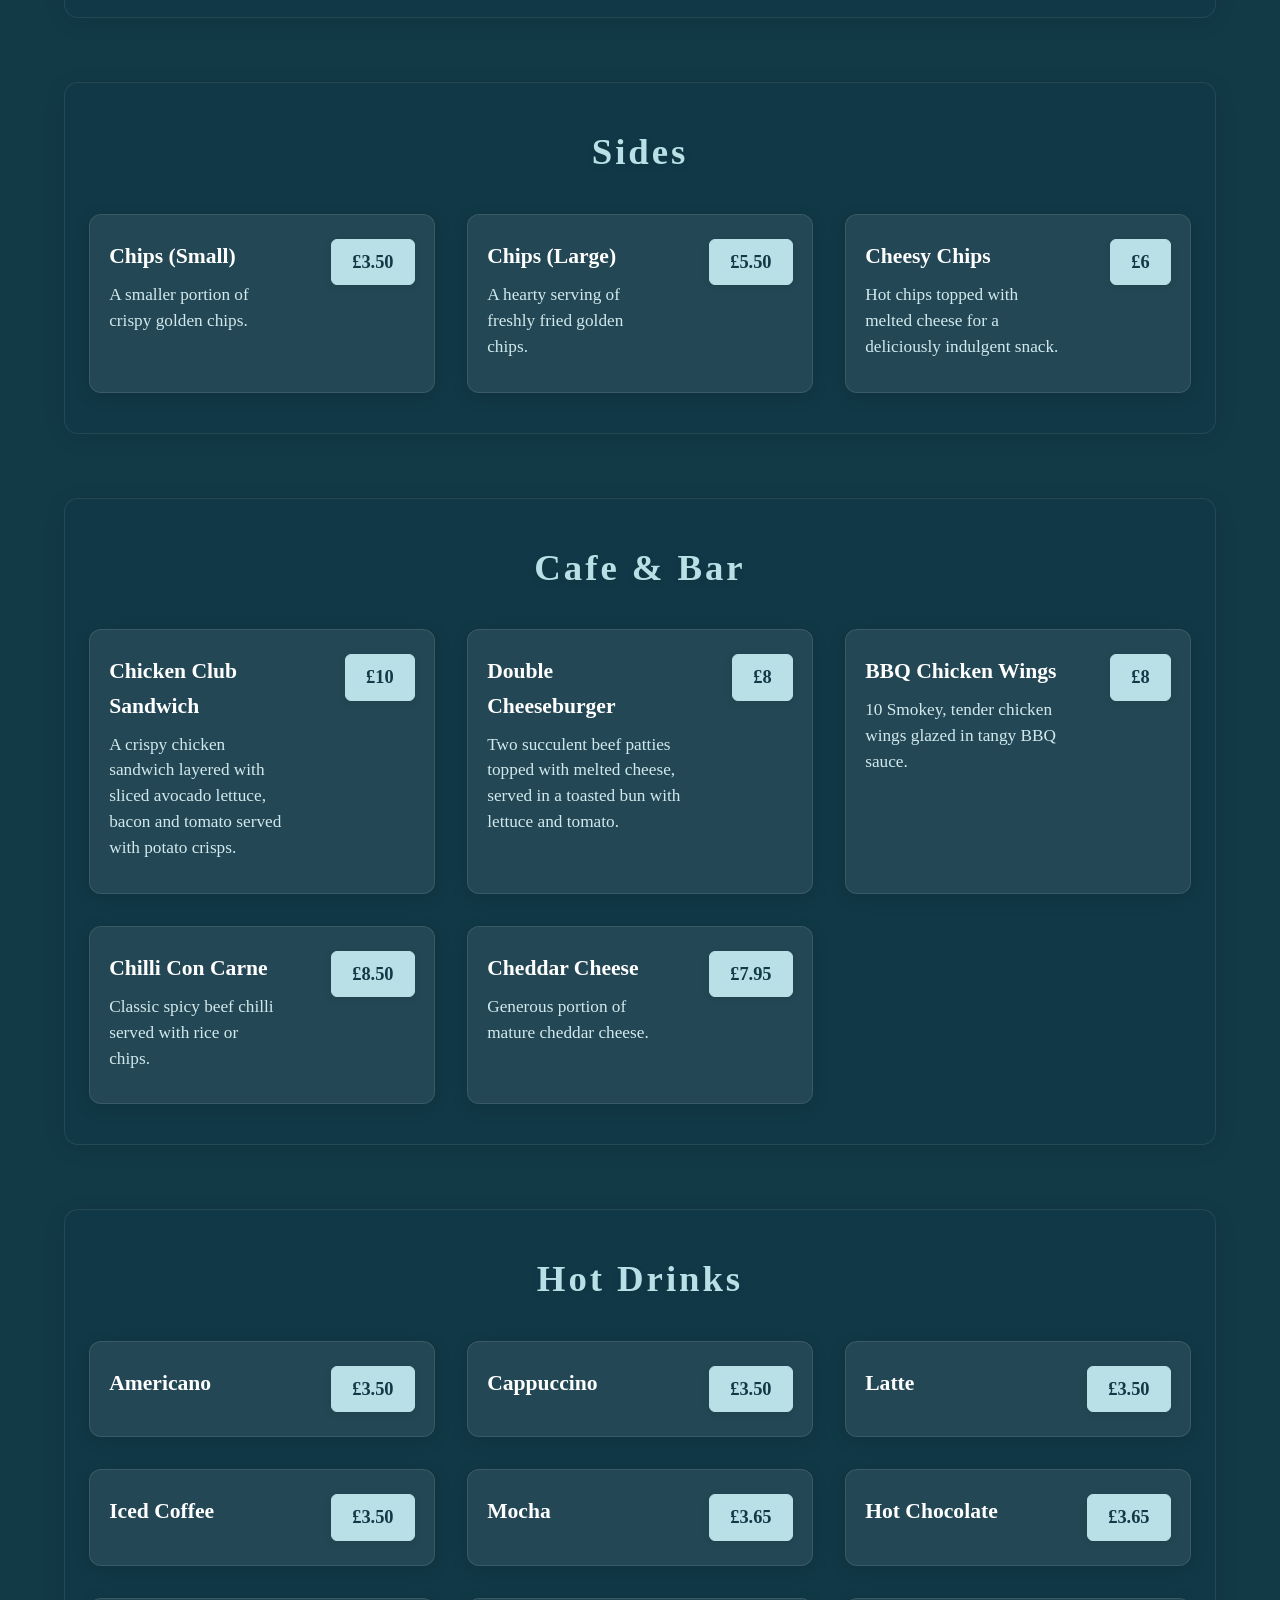
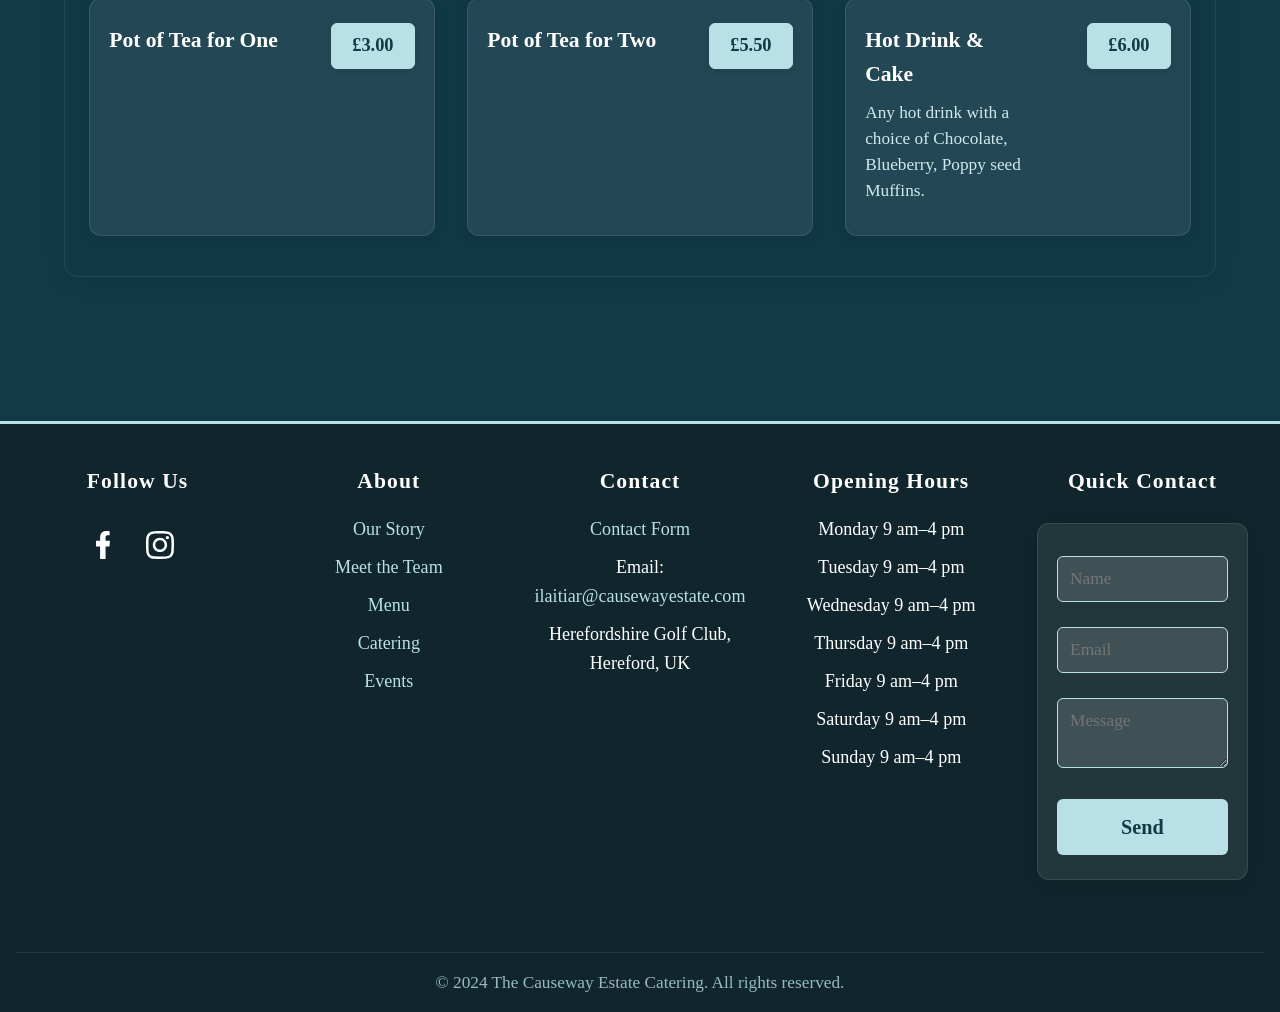
<file: menu.html>
<!doctypehtml><html lang="en"><meta charset="UTF-8"><meta name="viewport"content="width=device-width,initial-scale=1"><meta name="description"content="Explore our delicious menu at The Causeway Cafe & Bar. From breakfast to dinner, we offer a variety of dishes to satisfy any palate."><meta name="robots"content="index, follow"><meta http-equiv="Content-Security-Policy"content="default-src 'self'; style-src 'self' https://fonts.googleapis.com; font-src 'self' https://fonts.gstatic.com; script-src 'self' 'unsafe-inline';"><meta http-equiv="X-Frame-Options"content="DENY"><meta http-equiv="X-Content-Type-Options"content="nosniff"><title>Menu - The Causeway Cafe & Bar</title><link rel="stylesheet"href="styles.css"><link href="https://fonts.googleapis.com/css2?family=Cormorant+Garamond:wght@400;500;600;700&display=swap"rel="stylesheet"><div id="page-transition"style="pointer-events:none"></div><button class="hamburger-menu"aria-label="Menu"aria-expanded="false"><span></span> <span></span> <span></span></button><nav class="navbar"><a href="index.html">Home</a> <a href="menu.html">Menu</a><div class="dropdown"><button class="dropbtn"aria-haspopup="true"aria-expanded="false">About</button><div class="dropdown-content"role="menu"><a href="about.html">About Us</a> <a href="meet-the-team.html">Meet the Team</a></div></div><a href="catering.html">Catering</a> <a href="events.html">Events</a> <a href="contact.html">Contact</a></nav><section class="hero-image"><div class="hero-content"><h1>Our Menu</h1><p class="established">Fresh & Delicious</div></section><section class="intro"><h2>Daily Fresh Menu</h2><p>All our dishes are prepared fresh daily using locally sourced ingredients.</section><div class="menu-container"><section class="menu-section"><h2>Breakfast</h2><div class="menu-grid"><div class="menu-item"><div class="menu-item-content"><h3>Causeway Breakfast</h3><p>A hearty plate featuring sausage, bacon, black pudding, fried egg, fried bread, baked beans, mushrooms, tomato and a golden hash brown.</div><span class="menu-price">£12</span></div><div class="menu-item"><div class="menu-item-content"><h3>Bacon Bap</h3><p>Warm, buttered bap filled with crispy, sizzling bacon.</div><span class="menu-price">£4.50</span></div><div class="menu-item"><div class="menu-item-content"><h3>Sausage Bap</h3><p>A fluffy bap stuffed with juicy, grilled sausages.</div><span class="menu-price">£4.50</span></div><div class="menu-item"><div class="menu-item-content"><h3>Bacon, Sausage & Egg Bap</h3><p>A classic combination of bacon, sausage and a fried egg in a soft bap.</div><span class="menu-price">£6.50</span></div></div></section><section class="menu-section"><h2>Causeway Sandwiches (Available as a Sandwich or a Wrap)</h2><div class="menu-grid"><div class="menu-item"><div class="menu-item-content"><h3>BLT</h3><p>A crispy blend of bacon, lettuce and tomato with a touch of mayo.</div><span class="menu-price">£7.50</span></div><div class="menu-item"><div class="menu-item-content"><h3>Crispy Chicken Caesar</h3><p>Crispy chicken with romaine lettuce, Parmesan cheese, and a creamy Caesar dressing.</div><span class="menu-price">£8.50</span></div><div class="menu-item"><div class="menu-item-content"><h3>Coronation Chicken</h3><p>A flavourful mix of tender chicken in a curried mayo dressing.</div><span class="menu-price">£7</span></div><div class="menu-item"><div class="menu-item-content"><h3>Ploughman's Plate</h3><p>A rustic plate featuring mature cheddar, pickles, chutney, crusty bread and a selection of fresh salad.</div><span class="menu-price">£12</span></div></div></section><section class="menu-section"><h2>Jacket Potato</h2><div class="menu-grid"><div class="menu-item"><div class="menu-item-content"><h3>Coronation Chicken</h3><p>Fluffy baked potato served with a choice of fillings and served with a crispy salad.</div><span class="menu-price">£8.50</span></div><div class="menu-item"><div class="menu-item-content"><h3>Baked Beans & Cheese</h3><p>Fluffy baked potato served with a choice of fillings and served with a crispy salad.</div><span class="menu-price">£8.25</span></div><div class="menu-item"><div class="menu-item-content"><h3>Tuna Mayo</h3><p>Fluffy baked potato served with a choice of fillings and served with a crispy salad.</div><span class="menu-price">£8.25</span></div></div></section><section class="menu-section"><h2>Sides</h2><div class="menu-grid"><div class="menu-item"><div class="menu-item-content"><h3>Chips (Small)</h3><p>A smaller portion of crispy golden chips.</div><span class="menu-price">£3.50</span></div><div class="menu-item"><div class="menu-item-content"><h3>Chips (Large)</h3><p>A hearty serving of freshly fried golden chips.</div><span class="menu-price">£5.50</span></div><div class="menu-item"><div class="menu-item-content"><h3>Cheesy Chips</h3><p>Hot chips topped with melted cheese for a deliciously indulgent snack.</div><span class="menu-price">£6</span></div></div></section><section class="menu-section"><h2>Cafe & Bar</h2><div class="menu-grid"><div class="menu-item"><div class="menu-item-content"><h3>Chicken Club Sandwich</h3><p>A crispy chicken sandwich layered with sliced avocado lettuce, bacon and tomato served with potato crisps.</div><span class="menu-price">£10</span></div><div class="menu-item"><div class="menu-item-content"><h3>Double Cheeseburger</h3><p>Two succulent beef patties topped with melted cheese, served in a toasted bun with lettuce and tomato.</div><span class="menu-price">£8</span></div><div class="menu-item"><div class="menu-item-content"><h3>BBQ Chicken Wings</h3><p>10 Smokey, tender chicken wings glazed in tangy BBQ sauce.</div><span class="menu-price">£8</span></div><div class="menu-item"><div class="menu-item-content"><h3>Chilli Con Carne</h3><p>Classic spicy beef chilli served with rice or chips.</div><span class="menu-price">£8.50</span></div><div class="menu-item"><div class="menu-item-content"><h3>Cheddar Cheese</h3><p>Generous portion of mature cheddar cheese.</div><span class="menu-price">£7.95</span></div></div></section><section class="menu-section"><h2>Hot Drinks</h2><div class="menu-grid"><div class="menu-item"><div class="menu-item-content"><h3>Americano</h3></div><span class="menu-price">£3.50</span></div><div class="menu-item"><div class="menu-item-content"><h3>Cappuccino</h3></div><span class="menu-price">£3.50</span></div><div class="menu-item"><div class="menu-item-content"><h3>Latte</h3></div><span class="menu-price">£3.50</span></div><div class="menu-item"><div class="menu-item-content"><h3>Iced Coffee</h3></div><span class="menu-price">£3.50</span></div><div class="menu-item"><div class="menu-item-content"><h3>Mocha</h3></div><span class="menu-price">£3.65</span></div><div class="menu-item"><div class="menu-item-content"><h3>Hot Chocolate</h3></div><span class="menu-price">£3.65</span></div><div class="menu-item"><div class="menu-item-content"><h3>Pot of Tea for One</h3></div><span class="menu-price">£3.00</span></div><div class="menu-item"><div class="menu-item-content"><h3>Pot of Tea for Two</h3></div><span class="menu-price">£5.50</span></div><div class="menu-item"><div class="menu-item-content"><h3>Hot Drink & Cake</h3><p>Any hot drink with a choice of Chocolate, Blueberry, Poppy seed Muffins.</div><span class="menu-price">£6.00</span></div></div></section></div><footer class="site-footer"><div class="footer-container"><div class="footer-col"><h3>Follow Us</h3><div class="footer-social"><a href="https://www.facebook.com/TheCausewayRestaurant"target="_blank"rel="noopener"aria-label="Facebook"><img src="images/facebook-icon.svg"alt="Facebook"></a><a href="https://www.instagram.com/thecausewayestate"target="_blank"rel="noopener"aria-label="Instagram"><img src="images/instagram-icon.svg"alt="Instagram"></a></div></div><div class="footer-col"><h3>About</h3><ul><li><a href="about.html">Our Story</a><li><a href="meet-the-team.html">Meet the Team</a><li><a href="menu.html">Menu</a><li><a href="catering.html">Catering</a><li><a href="events.html">Events</a></ul></div><div class="footer-col"><h3>Contact</h3><ul><li><a href="contact.html">Contact Form</a><li>Email: <a href="mailto:ilaitiar@causewayestate.com">ilaitiar@causewayestate.com</a><li>Herefordshire Golf Club, Hereford, UK</ul></div><div class="footer-col"><h3>Opening Hours</h3><ul><li>Monday 9 am–4 pm<li>Tuesday 9 am–4 pm<li>Wednesday 9 am–4 pm<li>Thursday 9 am–4 pm<li>Friday 9 am–4 pm<li>Saturday 9 am–4 pm<li>Sunday 9 am–4 pm</ul></div><div class="footer-col footer-contact-form"><h3>Quick Contact</h3><form class="mini-contact-form"action="https://formspree.io/f/mpwdveyr"method="POST"autocomplete="off"><input type="hidden"name="_next"value="https://causewaycateringevents.uk/thank-you.html"><div class="honeypot"><label class="visually-hidden"for="footer-website-menu">Leave this field empty:</label> <input name="website"id="footer-website-menu"tabindex="-1"autocomplete="off"aria-hidden="true"></div><input name="name"placeholder="Name"required maxlength="50"aria-label="Name"> <input type="email"name="email"placeholder="Email"required maxlength="100"aria-label="Email"> <textarea name="message"placeholder="Message"required maxlength="300"aria-label="Message"></textarea> <button type="submit">Send</button></form></div></div><div class="footer-bottom"><span>&copy; 2024 The Causeway Estate Catering. All rights reserved.</span></div></footer><script src="script.js"></script>
</file>
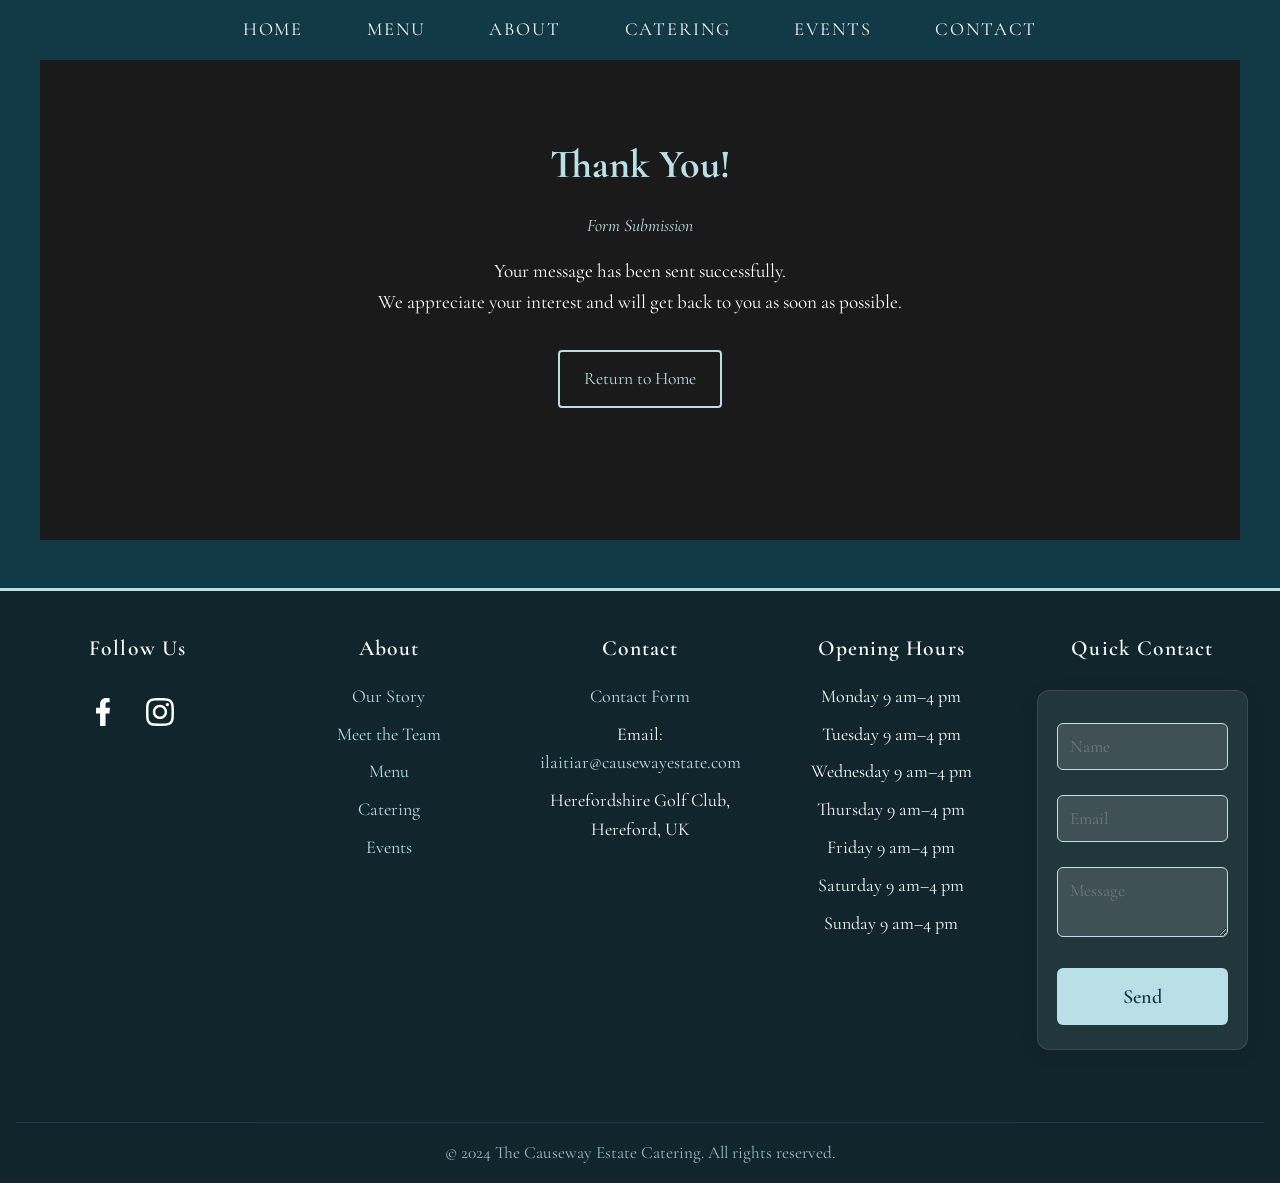
<file: thank-you.html>
<!doctypehtml><html lang="en"><meta charset="UTF-8"><meta name="viewport"content="width=device-width,initial-scale=1"><meta name="description"content="Thank you for contacting The Causeway Estate Catering. We will get back to you soon."><title>Thank You | The Causeway Estate Catering</title><link rel="stylesheet"href="styles.css"><link href="https://fonts.googleapis.com/css2?family=Cormorant+Garamond:wght@400;500;600;700&display=swap"rel="stylesheet"><style>.thank-you-container{min-height:60vh;display:flex;flex-direction:column;align-items:center;justify-content:center;text-align:center;padding:3rem 1rem;background:var(--color-background,#1a1a1a);color:var(--color-text,#fff)}.thank-you-container h1{font-size:2.5rem;margin-bottom:1rem;color:var(--color-accent,#b8e0e6)}.thank-you-container p{font-size:1.2rem;margin-bottom:2rem;max-width:600px;line-height:1.6}.thank-you-container a{color:var(--color-accent,#b8e0e6);text-decoration:none;font-size:1.1rem;padding:.8rem 1.5rem;border:2px solid var(--color-accent,#b8e0e6);border-radius:4px;transition:all .3s ease}.thank-you-container a:hover{background:var(--color-accent,#b8e0e6);color:var(--color-background,#1a1a1a)}.form-type{font-size:1.1rem;color:var(--color-accent,#b8e0e6);margin-bottom:1rem;font-style:italic}</style><div id="page-transition"style="pointer-events:none"></div><button class="hamburger-menu"aria-label="Menu"aria-expanded="false"><span></span> <span></span> <span></span></button><nav class="navbar"><a href="index.html">Home</a> <a href="menu.html">Menu</a><div class="dropdown"><button class="dropbtn"aria-haspopup="true"aria-expanded="false">About</button><div class="dropdown-content"role="menu"><a href="about.html">About Us</a> <a href="meet-the-team.html">Meet the Team</a></div></div><a href="catering.html">Catering</a> <a href="events.html">Events</a> <a href="contact.html">Contact</a></nav><main class="thank-you-container"><h1>Thank You!</h1><div class="form-type"id="formType"></div><p id="thankYouMessage">Your message has been sent successfully.<br>We appreciate your interest and will get back to you as soon as possible.</p><a href="index.html">Return to Home</a></main><script>function getUrlParameter(e){e=e.replace(/[\[]/,"\\[").replace(/[\]]/,"\\]");e=new RegExp("[\\?&]"+e+"=([^&#]*)").exec(location.search);return null===e?"":decodeURIComponent(e[1].replace(/\+/g," "))}let formType=getUrlParameter("form"),formTypeElement=document.getElementById("formType"),thankYouMessage=document.getElementById("thankYouMessage");switch(formType){case"contact":formTypeElement.textContent="Contact Form Submission",thankYouMessage.innerHTML="Thank you for contacting us.<br>We will review your message and get back to you within 24 hours.";break;case"review":formTypeElement.textContent="Review Submission",thankYouMessage.innerHTML="Thank you for sharing your experience with us.<br>Your review helps us improve and helps others discover The Causeway Estate.";break;case"quick":formTypeElement.textContent="Quick Contact Submission",thankYouMessage.innerHTML="Thank you for your quick message.<br>We will respond to your inquiry as soon as possible.";break;default:formTypeElement.textContent="Form Submission",thankYouMessage.innerHTML="Your message has been sent successfully.<br>We appreciate your interest and will get back to you as soon as possible."}</script><footer class="site-footer"><div class="footer-container"><div class="footer-col"><h3>Follow Us</h3><div class="footer-social"><a href="https://www.facebook.com/TheCausewayRestaurant"target="_blank"rel="noopener"aria-label="Facebook"><img src="images/facebook-icon.svg"alt="Facebook"></a><a href="https://www.instagram.com/thecausewayestate"target="_blank"rel="noopener"aria-label="Instagram"><img src="images/instagram-icon.svg"alt="Instagram"></a></div></div><div class="footer-col"><h3>About</h3><ul><li><a href="about.html">Our Story</a><li><a href="meet-the-team.html">Meet the Team</a><li><a href="menu.html">Menu</a><li><a href="catering.html">Catering</a><li><a href="events.html">Events</a></ul></div><div class="footer-col"><h3>Contact</h3><ul><li><a href="contact.html">Contact Form</a><li>Email: <a href="mailto:ilaitiar@causewayestate.com">ilaitiar@causewayestate.com</a><li>Herefordshire Golf Club, Hereford, UK</ul></div><div class="footer-col"><h3>Opening Hours</h3><ul><li>Monday 9 am–4 pm<li>Tuesday 9 am–4 pm<li>Wednesday 9 am–4 pm<li>Thursday 9 am–4 pm<li>Friday 9 am–4 pm<li>Saturday 9 am–4 pm<li>Sunday 9 am–4 pm</ul></div><div class="footer-col footer-contact-form"><h3>Quick Contact</h3><form class="mini-contact-form"action="https://formspree.io/f/mpwdveyr"method="POST"autocomplete="off"><input type="hidden"name="_next"value="https://causewaycateringevents.uk/thank-you.html"><div class="honeypot"><label class="visually-hidden"for="footer-website-thankyou">Leave this field empty:</label> <input name="website"id="footer-website-thankyou"tabindex="-1"autocomplete="off"aria-hidden="true"></div><input name="name"placeholder="Name"required maxlength="50"aria-label="Name"> <input type="email"name="email"placeholder="Email"required maxlength="100"aria-label="Email"> <textarea name="message"placeholder="Message"required maxlength="300"aria-label="Message"></textarea> <button type="submit">Send</button></form></div></div><div class="footer-bottom"><span>&copy; 2024 The Causeway Estate Catering. All rights reserved.</span></div></footer><script src="script.js"></script>
</file>
<file: styles.css>
/* ==========================================================================
   Base styles and CSS Reset - Optimized
   ========================================================================== */
* {
    margin: 0;
    padding: 0;
    box-sizing: border-box;
}

/* CSS Variables - Theme colors and common values
   Using semantic names for better understanding */
:root {
    --color-primary: #123946;    /* Main brand color - dark blue */
    --color-primary-dark: #0f2c3a; /* Darker shade for gradient */
    --color-text: #ffffff;       /* Main text color - white */
    --spacing-sm: 1rem;          /* 16px */
    --spacing-md: 2rem;          /* 32px */
    --spacing-lg: 4rem;          /* 64px */
    --max-width: 1200px;         /* Maximum content width */
    --content-width: 90%;        /* Content width for centered layout */
    --font-main: 'Cormorant Garamond', serif;
    --shadow-soft: 0 4px 15px rgba(0, 0, 0, 0.2);
    --border-light: 1px solid rgba(255, 255, 255, 0.1);
    --transition-standard: 0.3s ease;
}

/* Base Layout */
body {
    font-family: var(--font-main);
    background-color: var(--color-primary);
    color: var(--color-text);
    min-height: 100vh;
    display: flex;
    flex-direction: column;
    line-height: 1.6;
}

/* Main content wrapper */
main, 
.main-content {
    flex: 1;
    width: 100%;
    max-width: var(--max-width);
    margin: 0 auto;
}

/* Utility Classes */
.visually-hidden {
    position: absolute;
    width: 1px;
    height: 1px;
    padding: 0;
    margin: -1px;
    overflow: hidden;
    clip: rect(0, 0, 0, 0);
    border: 0;
}

/* ==========================================================================
   Navigation
   ========================================================================== */
.navbar {
    position: fixed;
    top: 0;
    left: 0;
    right: 0;
    background: var(--color-primary);
    padding: var(--spacing-sm);
    display: flex;
    justify-content: center;
    align-items: center;
    z-index: 1000;
    height: 60px;
}

.nav-links {
    display: flex;
    justify-content: center;
    align-items: center;
    gap: var(--spacing-md);
    width: 100%;
}

.nav-links a, .nav-links .dropdown {
    display: flex;
    align-items: center;
    height: 100%;
}

.dropdown { 
    position: relative; 
}

.dropbtn {
    background: none;
    border: none;
    color: var(--color-text);
    font: inherit;
    text-transform: uppercase;
    letter-spacing: 0.1em;
    cursor: pointer;
    padding: 0;
    margin: 0 var(--spacing-md);
    height: 100%;
    display: flex;
    align-items: center;
}

.dropdown-content {
    display: none;
    position: absolute;
    background: var(--color-primary-dark, #0f2c3a);
    min-width: 180px;
    box-shadow: 0 4px 8px rgba(0,0,0,0.15);
    z-index: 1001;
    border-radius: 0 0 6px 6px;
    overflow: hidden;
    top: 100%;
    left: 0;
}

.dropdown-content a {
    color: var(--color-text);
    padding: 1em;
    display: block;
    text-align: left;
    text-decoration: none;
    background: none;
    border: none;
    font-size: 1em;
}

.dropdown-content a:hover {
    background: #1a5468;
}

/* Show dropdown on hover */
.dropdown:hover .dropdown-content {
    display: block;
}

.dropdown:hover .dropbtn {
    background: #1a5468;
}

@media (max-width: 600px) {
    .dropdown-content { 
        min-width: 120px; 
    }
    .dropdown-content a { 
        padding: 0.7em; 
        font-size: 0.95em; 
    }
}

/* Uniform navbar link/button style */
.navbar a,
.navbar a:visited,
.navbar a:active,
.navbar a:focus,
.dropbtn {
  font-family: var(--font-main);
  font-size: 1.15rem;
  font-weight: 400;
  color: var(--color-text);
  background: none;
  border: none;
    text-transform: uppercase;
    letter-spacing: 0.1em;
  cursor: pointer;
  padding: 0;
  margin: 0 var(--spacing-md);
  height: 100%;
  display: flex;
  align-items: center;
  text-decoration: none;
  outline: none;
  transition: color 0.2s;
}

/* Hover/focus style for all */
.navbar a:hover,
.navbar a:focus-visible,
.dropbtn:hover,
.dropbtn:focus-visible {
  color: #b8e0e6;
    text-decoration: underline;
}

/* ==========================================================================
   Hero Section - All Pages
   ========================================================================== */
.hero-image {
    height: 100vh;
    margin-top: 60px;
    background-image: url('images/The-Causeway-Estate-Hero-Banner.jpg');
    background-size: cover;
    background-position: center;
    display: flex;
    align-items: center;
    justify-content: center;
    text-align: center;
}

.hero-content {
    background-color: rgba(0, 0, 0, 0.5);
    padding: var(--spacing-md);
    border-radius: 5px;
}

.hero-content h1 {
    font-size: clamp(2rem, 5vw, 3rem);
    margin-bottom: var(--spacing-sm);
}

.established {
    font-size: clamp(1rem, 3vw, 1.2rem);
}

/* ==========================================================================
   Content Sections - All Pages
   ========================================================================== */
.intro,
.info,
.content-section {
    width: var(--content-width);
    max-width: var(--max-width);
    margin: 0 auto;
    padding: var(--spacing-lg) var(--spacing-md);
    text-align: center;
}

.logo-feature {
    margin-bottom: var(--spacing-md);
}

.intro-logo {
    width: min(200px, 80%);
    margin-bottom: var(--spacing-md);
    }

    .intro h2 {
    font-size: clamp(1.5rem, 4vw, 2rem);
    margin-bottom: var(--spacing-sm);
    }

    .intro p {
    margin-bottom: var(--spacing-sm);
    max-width: 800px;
    margin-left: auto;
    margin-right: auto;
}

.contact-info {
  margin-top: 20px;
  width: 100%;
  padding: 20px;
}

.info-grid {
  display: flex;
  flex-direction: row;
  justify-content: center;
  align-items: stretch;
  gap: 40px;
  width: 100%;
  margin: 0 auto;
  flex-wrap: nowrap;
  overflow-x: auto;
  padding-bottom: 2rem;
}

.info-item {
  flex: 0 0 320px;
  min-width: 220px;
  max-width: 360px;
  background: rgba(255,255,255,0.10);
  border-radius: 18px;
  border: 1.5px solid rgba(255,255,255,0.13);
  box-shadow: 0 6px 24px rgba(0,0,0,0.13);
  display: flex;
  flex-direction: column;
  align-items: center;
  text-align: center;
  padding: 2.5rem 1.5rem 2rem 1.5rem;
  transition: box-shadow 0.25s, transform 0.25s, background 0.25s;
  position: relative;
}
.info-item:hover {
  box-shadow: 0 12px 36px rgba(0,0,0,0.18);
  background: rgba(184,224,230,0.10);
  transform: translateY(-6px) scale(1.03);
}
.info-item img {
  width: 54px;
  height: 54px;
  margin-bottom: 1.5rem;
  filter: brightness(0) invert(1) drop-shadow(0 2px 8px #12394633);
}
.info-item a, .info-item p {
  color: #fff;
  text-decoration: none;
  font-size: 1.25rem;
  font-weight: 500;
  letter-spacing: 0.01em;
  margin-bottom: 0;
  line-height: 1.6;
  word-break: break-word;
}
.info-item a:hover {
  color: #b8e0e6;
  text-decoration: underline;
}
@media (max-width: 1100px) {
  .info-grid {
    gap: 20px;
  }
  .info-item {
    flex: 0 0 240px;
    padding: 2rem 1rem 1.5rem 1rem;
  }
  .info-item img {
    width: 40px;
    height: 40px;
    margin-bottom: 1rem;
  }
  .info-item a, .info-item p {
    font-size: 1.08rem;
  }
}
@media (max-width: 700px) {
  .info-grid {
    flex-direction: column;
    gap: 18px;
    align-items: center;
  }
  .info-item {
    width: 95vw;
    max-width: 98vw;
    min-width: 0;
    padding: 1.2rem 0.5rem 1rem 0.5rem;
  }
  .info-item img {
    width: 32px;
    height: 32px;
    margin-bottom: 0.7rem;
  }
  .info-item a, .info-item p {
    font-size: 1rem;
  }
}

/* ==========================================================================
   Contact Section - All Pages
   ========================================================================== */
.contact-section {
    display: grid;
    grid-template-columns: repeat(auto-fit, minmax(280px, 1fr));
    gap: var(--spacing-md);
    padding: var(--spacing-md);
    max-width: var(--max-width);
    margin: 0 auto;
}

.contact-section > div {
    display: flex;
    flex-direction: column;
    align-items: center;
    background-color: rgba(15, 44, 58, 0.7);
    border-radius: 8px;
    padding: var(--spacing-md);
    box-shadow: var(--shadow-soft);
    border: var(--border-light);
    transition: transform var(--transition-standard), box-shadow var(--transition-standard);
}

.contact-section > div:hover {
    transform: translateY(-5px);
    box-shadow: 0 8px 20px rgba(0, 0, 0, 0.3);
}

.contact-section h3 {
    font-size: clamp(1.2rem, 3vw, 1.8rem);
    margin-bottom: var(--spacing-sm);
    letter-spacing: 0.1em;
}

.contact-section p,
.contact-section address {
    margin-bottom: 0.5rem;
    font-style: normal;
}

.contact-section a {
    color: var(--color-text);
    text-decoration: none;
    transition: opacity var(--transition-standard);
}

.contact-section a:hover {
    opacity: 0.8;
}

/* ==========================================================================
   Footer - All Pages
   ========================================================================== */
footer {
    width: 100%;
    background-color: var(--color-primary);
    padding: 2rem;
    margin-top: auto;
    text-align: center;
}

/* Social Media Links */
.social-links,
.footer-social {
    display: flex;
    gap: var(--spacing-sm);
    justify-content: center;
    margin: var(--spacing-md) 0;
}

.social-links img,
.footer-social img {
    width: 24px;
    height: 24px;
    transition: transform var(--transition-standard);
    filter: brightness(0) invert(1);
}

.social-links img:hover,
.footer-social img:hover {
    transform: scale(1.1);
    filter: brightness(1) invert(0.2);
}

.copyright {
    font-size: 0.9rem;
    color: var(--color-text);
    opacity: 0.8;
    letter-spacing: 0.1em;
    font-style: italic;
}

/* ==========================================================================
   Responsive Design
   ========================================================================== */
@media (max-width: 1024px) {
    .social-links img {
        width: 40px;
        height: 40px;
    }
}

@media (max-width: 768px) {
    .navbar {
        display: none !important;
        flex-direction: column;
        background: var(--color-primary);
        position: fixed;
        top: 0;
        left: 0;
        right: 0;
        z-index: 999;
        height: auto;
        width: 100vw;
        padding: 1.5rem 0.5rem 1.5rem 0.5rem;
        box-shadow: 0 2px 12px rgba(0,0,0,0.08);
    }
    .navbar.active {
        display: flex !important;
        flex-direction: column;
        background: var(--color-primary);
        position: fixed;
        top: 0;
        left: 0;
        right: 0;
        z-index: 999;
        height: auto;
        width: 100vw;
        padding: 1.5rem 0.5rem 1.5rem 0.5rem;
        box-shadow: 0 2px 12px rgba(0,0,0,0.08);
    }
    .hamburger-menu {
        display: block;
        position: fixed;
        top: 14px;
        right: 10px;
        z-index: 1101;
        background: none;
        border: none;
        cursor: pointer;
    }
    .hamburger-menu span {
        display: block;
        width: 25px;
        height: 3px;
        margin: 5px 0;
        background-color: #fff;
    }
    }

@media (max-width: 480px) {
    .navbar {
        font-size: 0.9rem;
        gap: var(--spacing-sm);
    }
    
    .contact-section {
        padding: var(--spacing-sm);
    }
    
    .social-links img {
        width: 32px;
        height: 32px;
    }
}

/* Print styles */
@media print {
    .navbar,
    .social-links,
    .contact-form {
        display: none;
    }

    body {
        background: white;
        color: black;
    }

    .contact-section {
        grid-template-columns: 1fr;
        gap: var(--spacing-sm);
    }
}

/* Logo in intro section */
.logo-feature {
    margin-bottom: var(--spacing-md);
}

.intro-logo {
    width: 180px;
    height: auto;
    margin-bottom: 2rem;
    filter: brightness(0) invert(1);  /* Makes the logo white */
}

/* Responsive adjustments */
@media (max-width: 1024px) {
    .nav-links {
        gap: 3rem;
    }
    
    .intro-logo {
        width: 160px;
    }
}

@media (max-width: 768px) {
    .intro-logo {
        width: 140px;
    }
}

@media (max-width: 480px) {
    .intro-logo {
        width: 120px;
    }
}

/* Intro Section */
.logo-feature {
    margin-bottom: var(--spacing-md);
}

.intro-logo {
    width: 120px;
    height: auto;
    margin-bottom: 2rem;
}

.intro hr {
    width: 100px;
    margin: 2rem auto;
    border: none;
    border-top: 1px solid var(--color-primary);
}

/* Info Section */
.info {
    padding: 4rem 10%;
    text-align: center;
    background-color: var(--color-primary);
}

.info-logo {
    width: 100px;
    height: auto;
    margin-bottom: 2rem;
}

.location, .opening-times {
    margin-bottom: 4rem;
}

.location h2, .opening-times h2 {
    font-size: 2rem;
    font-weight: normal;
    margin-bottom: 1.5rem;
    letter-spacing: 0.1em;
}

.location p, .opening-times p {
    font-size: 1.2rem;
    line-height: 1.8;
    margin-bottom: 0.5rem;
}

/* Contact Details */
.contact-details {
    text-align: center;
}

.contact-details h3 {
    font-size: 1.8rem;
    margin-bottom: 3rem;
    letter-spacing: 0.1em;
    font-weight: normal;
    text-transform: uppercase;
}

.contact-details p {
    font-size: 1.1rem;
    line-height: 2;
    margin: 0;
}

/* Socials Section */
.socials {
    margin-top: 2.5rem;
}

.socials h4 {
    font-size: 2.2rem;
    margin-bottom: 1rem;
    letter-spacing: 0.15em;
    font-weight: 300;
    text-transform: uppercase;
}

.social-links {
    display: flex;
    justify-content: center;
    gap: 3rem;
}

.social-links img {
    width: 32px;
    height: 32px;
    display: block;
    filter: none;
}

/* Newsletter */
.newsletter {
    margin: 4rem 0;
    padding: 3rem;
    background-color: var(--color-primary);
}

.newsletter h3 {
    font-size: 1.8rem;
    margin-bottom: 2rem;
    font-weight: normal;
    letter-spacing: 0.1em;
}

.form-row input {
    padding: 1rem;
    border: 1px solid var(--color-text);
    background-color: transparent;
    color: var(--color-text);
    font-family: var(--font-main);
    font-size: 1.1rem;
}

.subscribe-btn {
    padding: 1rem 3rem;
    background-color: transparent;
    color: var(--color-text);
    border: 1px solid var(--color-text);
    cursor: pointer;
    font-family: var(--font-main);
    font-size: 1.1rem;
    letter-spacing: 0.1em;
    transition: all 0.3s ease;
}

.subscribe-btn:hover {
    background-color: var(--color-text);
    color: var(--color-primary);
}

/* Social Links */
.social-links {
    display: flex;
    justify-content: center;
    gap: var(--spacing-lg);
    margin-top: var(--spacing-md);
    padding: var(--spacing-md) 0;
}

.social-links a {
    display: inline-block;
    transition: transform 0.3s ease;
}

.social-links a:hover {
    transform: scale(1.1);
}

.social-links img {
    width: 32px;
    height: 32px;
    display: block;
}

/* Food Gallery */
.food-gallery {
    padding: var(--spacing-lg) 0;
    background-color: var(--color-primary);
    width: var(--content-width);
    max-width: var(--max-width);
}

.gallery-container {
    display: grid;
    grid-template-columns: repeat(3, 1fr);
    gap: 1rem;
    padding: 2rem;
    max-width: 1200px;
    margin: 0 auto;
}

.gallery-item {
    aspect-ratio: 4/3;
    overflow: hidden;
    box-shadow: 0 4px 8px rgba(0, 0, 0, 0.2);
}

.gallery-item img {
    width: 100%;
    height: 300px;
    object-fit: cover;
    transition: transform 0.3s ease;
    border-radius: 5px;
}

.gallery-item:hover img {
    transform: scale(1.03);
}

/* Responsive adjustments for the gallery */
@media (max-width: 1024px) {
    .gallery-container {
        padding: 3rem 5%;
    }
}

@media (max-width: 768px) {
    .gallery-container {
        grid-template-columns: repeat(2, 1fr);
    }
}

@media (max-width: 480px) {
    .gallery-container {
        grid-template-columns: 1fr;
        width: 100%;
    }
    
    .gallery-item {
        aspect-ratio: 3/2;
    }
}

/* Contact Form Styles */
.contact-form {
    max-width: 600px;
    margin: 3rem auto 3rem auto;
    display: block;
    align-self: center;
    box-sizing: border-box;
}

.form-group {
    margin-bottom: 1.5rem;
}

.form-group label {
    display: block;
    margin-bottom: 0.5rem;
    font-size: 1.1rem;
    letter-spacing: 0.05em;
}

.form-group input,
.form-group textarea {
    width: 100%;
    padding: 0.8rem;
    border: 1px solid rgba(255, 255, 255, 0.2);
    background-color: rgba(255, 255, 255, 0.1);
    color: var(--color-text);
    border-radius: 4px;
    font-family: var(--font-main);
    font-size: 1rem;
}

.form-group textarea {
    min-height: 150px;
    resize: vertical;
}

.submit-btn {
    background-color: rgba(255, 255, 255, 0.1);
    color: var(--color-text);
    border: 1px solid rgba(255, 255, 255, 0.3);
    padding: 0.8rem 2rem;
    font-size: 1rem;
    text-transform: uppercase;
    letter-spacing: 0.2em;
    cursor: pointer;
    transition: all 0.3s ease;
    border-radius: 4px;
}

.submit-btn:hover {
    background-color: rgba(255, 255, 255, 0.2);
    border-color: rgba(255, 255, 255, 0.4);
}

/* Page-specific Hero Adjustments */
.hero-image {
    position: relative;
    margin-top: 80px;
}

/* Responsive Adjustments */
@media (max-width: 768px) {
    .contact-form {
        padding: 1.5rem;
    }

    .form-group input,
    .form-group textarea {
        font-size: 1rem;
    }

    .submit-btn {
        width: 100%;
        padding: 0.8rem;
    }

    .socials {
        margin-top: 2rem;
    }
    
    .socials h4 {
        margin-bottom: 0.75rem;
    }
}

/* Opening Times Section */
.opening-times {
    text-align: center;
}

.opening-times h3 {
    text-align: center;
    margin-bottom: var(--spacing-md);
    width: 100%;
}

.opening-times p {
    font-size: 1.2rem;
    line-height: 2.2;
    margin: 0;
    font-weight: 300;
}

/* Location */
.location {
    text-align: center;
    font-style: italic;
}

.location address {
    font-style: normal;
    line-height: 1.6;
}

.location h3 {
    text-align: center;
    margin-bottom: var(--spacing-md);
    width: 100%;
}

.location p {
    font-size: 1.2rem;
    line-height: 2.2;
    margin: 0;
    font-weight: 300;
}

/* Contact Details */
.contact-details {
    text-align: center;
}

.contact-details h3 {
    text-align: center;
    margin-bottom: var(--spacing-md);
    width: 100%;
}

.contact-details p {
    font-size: 1.2rem;
    line-height: 2.2;
    margin: 0;
    font-weight: 300;
}

@media (max-width: 1200px) {
    .contact-section {
        gap: 6rem;
        padding: 6rem 2rem;
    }
    
    .info-grid {
        gap: 4rem;
    }
}

@media (max-width: 768px) {
    .contact-section {
        grid-template-columns: 1fr;
        gap: 4rem;
        padding: 4rem 2rem;
    }

    .info-grid {
        grid-template-columns: 1fr;
        gap: 3rem;
    }

    .contact-section h3 {
        font-size: 2rem;
        margin-bottom: 2rem;
    }
}

@media (max-width: 480px) {
    .contact-section {
        width: 95%;
        gap: 3rem;
        padding: 3rem 1rem;
    }

    .contact-section h3 {
        font-size: 1.8rem;
        margin-bottom: 1.5rem;
    }

    .contact-section p,
    .contact-section address {
        font-size: 1.1rem;
        line-height: 2;
    }
}

/* Message Styling */
.message {
    padding: var(--spacing-sm);
    margin: var(--spacing-sm) 0;
    border-radius: 4px;
    text-align: center;
}

.message.success {
    background-color: rgba(40, 167, 69, 0.2);
    border: 1px solid #28a745;
}

.message.error {
    background-color: rgba(220, 53, 69, 0.2);
    border: 1px solid #dc3545;
}

/* ==========================================================================
   Catering Page Specific Styles
   ========================================================================== */
.catering-section {
    padding: var(--spacing-lg) 0;
    background-color: rgba(15, 44, 58, 0.1);
    border-radius: 8px;
    margin: var(--spacing-md) auto;
    width: var(--content-width);
    max-width: var(--max-width);
}

.catering-section h2 {
    color: var(--color-text);
    font-size: 2.5rem;
    margin-bottom: var(--spacing-lg);
    text-align: center;
    letter-spacing: 0.1em;
}

.catering-grid {
    display: grid;
    grid-template-columns: repeat(auto-fit, minmax(300px, 1fr));
    gap: var(--spacing-md);
    padding: 0 var(--spacing-md);
}

.catering-item {
    background-color: rgba(255, 255, 255, 0.05);
    padding: var(--spacing-md);
    border-radius: 8px;
    transition: transform 0.3s ease, box-shadow 0.3s ease;
    border: var(--border-light);
}

.catering-item:hover {
    transform: translateY(-5px);
    box-shadow: var(--shadow-soft);
}

.catering-item h3 {
    color: var(--color-text);
    font-size: 1.5rem;
    margin-bottom: var(--spacing-sm);
    text-align: center;
}

.catering-item p {
    color: var(--color-text);
    font-size: 1.1rem;
    line-height: 1.6;
    text-align: center;
    opacity: 0.9;
}

/* Responsive adjustments for catering sections */
@media (max-width: 768px) {
    .catering-grid {
        grid-template-columns: 1fr;
        gap: var(--spacing-sm);
    }

    .catering-section h2 {
        font-size: 2rem;
    }

    .catering-item {
        padding: var(--spacing-sm);
    }
}

/* Social Media Section Styles */
.social-media-section {
    text-align: center;
    padding: 3rem 1rem;
    background-color: var(--color-primary);
    color: white;
    margin: 2rem 0;
}

.social-media-section h2 {
    font-size: 2rem;
    margin-bottom: 1rem;
    color: white;
}

.social-media-section p {
    margin-bottom: 2rem;
    max-width: 600px;
    margin-left: auto;
    margin-right: auto;
}

.social-media-section .social-links {
    display: flex;
    justify-content: center;
    gap: 2rem;
    margin-top: 1.5rem;
}

.social-media-section .social-links img {
    transition: transform 0.3s ease;
    display: block;
}

.social-media-section .social-links img:hover {
    transform: scale(1.1);
}

@media (max-width: 768px) {
    .social-media-section {
        padding: 2rem 1rem;
    }
    
    .social-media-section h2 {
        font-size: 1.75rem;
    }
}

/* --- Footer Styles --- */
.site-footer {
  border-top: 3px solid #b8e0e6; /* Unique accent color */
  background: #10262c;
  color: #fff;
  padding: 2.5rem 1rem 1rem 1rem;
  font-size: 1rem;
  margin-top: 3rem;
}
.footer-container {
  display: flex;
  flex-wrap: wrap;
  justify-content: space-between;
  align-items: flex-start;
  gap: 2.5rem;
  padding: 0 1rem;
}
.footer-col {
  flex: 1 1 180px;
  min-width: 180px;
  margin-bottom: 1.5rem;
  font-size: 1.15rem;
}
.footer-col h3 {
  font-size: 1.35rem;
  margin-bottom: 1rem;
  font-weight: 600;
  letter-spacing: 0.05em;
}
.footer-col ul {
  list-style: none;
  padding: 0;
  margin: 0;
}
.footer-col ul li {
  margin-bottom: 0.5em;
  font-size: 1.13rem;
}
.footer-col a {
  color: #b8e0e6;
  text-decoration: none;
  transition: color 0.2s;
}
.footer-col a:hover {
  color: #fff;
  text-decoration: underline;
}
.footer-social a {
  display: inline-block;
  margin-right: 0.7em;
}
.footer-social img {
  width: 28px;
  height: 28px;
  filter: brightness(0) invert(1);
  transition: filter 0.2s;
}
.footer-social a:hover img {
  filter: brightness(1) invert(0.2);
}
.footer-bottom {
  text-align: center;
  margin-top: 1.5rem;
  font-size: 1.08rem;
  color: #b8e0e6;
  opacity: 0.8;
  border-top: 1px solid #23404a;
  padding-top: 1rem;
}
@media (max-width: 800px) {
  .footer-container {
    flex-direction: column;
    align-items: stretch;
    gap: 2rem;
  }
  .footer-col {
    margin-bottom: 1.5rem;
  }
}

.mini-contact-form {
  display: flex;
  flex-direction: column;
  gap: 0.7em;
  background: rgba(255,255,255,0.03);
  padding: 1.2em 1em 1em 1em;
  border-radius: 8px;
  box-shadow: 0 2px 8px rgba(0,0,0,0.04);
}

.mini-contact-form input,
.mini-contact-form textarea {
  width: 100%;
  padding: 0.7em;
  border: 1px solid #b8e0e6;
  border-radius: 5px;
  background: rgba(255,255,255,0.08);
  color: #fff;
  font-family: inherit;
  font-size: 1em;
  margin-bottom: 0.2em;
  transition: border 0.2s, background 0.2s;
}

.mini-contact-form input:focus,
.mini-contact-form textarea:focus {
  border: 1.5px solid #b8e0e6;
  background: rgba(255,255,255,0.15);
  outline: none;
}

.mini-contact-form textarea {
  min-height: 70px;
  resize: vertical;
}

.mini-contact-form button {
  background: #b8e0e6;
  color: #123946;
  border: none;
  border-radius: 5px;
  padding: 0.7em 0;
  font-size: 1em;
  font-family: inherit;
  font-weight: 600;
  cursor: pointer;
  margin-top: 0.3em;
  transition: background 0.2s, color 0.2s;
}

.mini-contact-form button:hover,
.mini-contact-form button:focus {
  background: #fff;
  color: #123946;
}

.mini-contact-form .honeypot {
  display: none;
}

/* Menu Slideshow Styles */
.menu-slideshow {
  margin: 2.5rem auto 3rem auto;
  max-width: 900px;
  background: rgba(18,57,70,0.95);
  border-radius: 10px;
  box-shadow: 0 2px 12px rgba(0,0,0,0.07);
  padding: 2rem 1rem 1.5rem 1rem;
}
.menu-slide-radio {
  display: none;
}
.menu-slideshow-tabs {
  display: flex;
  justify-content: center;
  gap: 1.5rem;
  margin-bottom: 2rem;
}
.menu-slideshow-tabs label {
  background: #b8e0e6;
  color: #123946;
  padding: 0.7em 2em;
  border-radius: 5px 5px 0 0;
  font-weight: 600;
  font-size: 1.1em;
  cursor: pointer;
  transition: background 0.2s, color 0.2s;
  box-shadow: 0 2px 6px rgba(0,0,0,0.04);
  outline: none;
}
.menu-slideshow-tabs label:hover,
.menu-slideshow-tabs label:focus {
  background: #fff;
  color: #123946;
}
.menu-slide {
  display: none;
  animation: fadeIn 0.5s;
}
/* Show the correct slide based on radio selection */
#slide-breakfast:checked ~ .menu-slideshow-tabs label[for="slide-breakfast"],
#slide-lunch:checked ~ .menu-slideshow-tabs label[for="slide-lunch"],
#slide-dinner:checked ~ .menu-slideshow-tabs label[for="slide-dinner"] {
  background: #123946;
  color: #b8e0e6;
  cursor: default;
}
#slide-breakfast:checked ~ .menu-slideshow-content .menu-slide-breakfast,
#slide-lunch:checked ~ .menu-slideshow-content .menu-slide-lunch,
#slide-dinner:checked ~ .menu-slideshow-content .menu-slide-dinner {
  display: block;
}
@keyframes fadeIn {
  from { opacity: 0; transform: translateY(20px); }
  to { opacity: 1; transform: translateY(0); }
}
/* Responsive for slideshow */
@media (max-width: 600px) {
  .menu-slideshow-tabs label {
    padding: 0.5em 1em;
    font-size: 1em;
  }
  .menu-slideshow {
    padding: 1rem 0.2rem 1rem 0.2rem;
  }
}

.honeypot {
  display: none !important;
}

.team-wrapper {
  display: flex;
  justify-content: center;
}

.meet-team {
  width: var(--content-width);
  max-width: var(--max-width);
  margin: 0 auto;
  padding: var(--spacing-lg) var(--spacing-md);
  text-align: center;
}

.team-grid {
  display: grid;
  grid-template-columns: repeat(auto-fit, minmax(250px, 1fr));
  gap: var(--spacing-md);
  width: 100%;
  max-width: 800px;
  margin: 0 auto;
}

.team-member {
  text-align: center;
  padding: var(--spacing-md);
}

.team-photo {
  width: 200px;
  height: 200px;
  object-fit: cover;
  border-radius: 50%;
  margin-bottom: var(--spacing-sm);
}

.team-member h3 {
  font-size: 1.5rem;
  margin-bottom: 0.5rem;
}

.team-member p {
  font-size: 1.1rem;
  color: var(--color-text);
  opacity: 0.9;
}

.with-navbar-offset {
  margin-top: 60px;
}

/* ==========================================================================
   Menu Page Styles
   ========================================================================== */
.menu-container {
    width: var(--content-width);
    max-width: var(--max-width);
    margin: 0 auto;
    padding: var(--spacing-md) 0;
}

.menu-section {
    margin-bottom: var(--spacing-lg);
    background: rgba(18, 57, 70, 0.07);
    border-radius: 14px;
    padding: 2.5rem 1.5rem;
    box-shadow: 0 4px 24px rgba(0,0,0,0.07);
    border: 1px solid rgba(255,255,255,0.08);
}

.menu-section h2 {
    font-size: 2.3rem;
    color: #b8e0e6;
    margin-bottom: 2rem;
    letter-spacing: 0.08em;
    text-align: center;
    font-weight: 600;
    text-shadow: 0 2px 8px rgba(0,0,0,0.08);
}

.menu-grid {
    display: grid;
    grid-template-columns: repeat(auto-fit, minmax(320px, 1fr));
    gap: 2rem;
    width: 100%;
    max-width: 1200px;
    margin: 0 auto;
}

.menu-item {
    display: flex;
    justify-content: space-between;
    align-items: flex-start;
    background: rgba(255,255,255,0.08);
    padding: 1.5rem 1.2rem;
    border-radius: 12px;
    border: 1.5px solid rgba(255,255,255,0.10);
    box-shadow: 0 4px 18px rgba(0,0,0,0.10);
    transition: box-shadow 0.2s, transform 0.2s;
    gap: 2rem;
    position: relative;
}

.menu-item:hover {
    box-shadow: 0 8px 32px rgba(0,0,0,0.16);
    transform: translateY(-3px) scale(1.01);
}

.menu-item-content {
    flex: 1;
    text-align: left;
}

.menu-item h3 {
    font-size: 1.35rem;
    color: #fff;
    margin-bottom: 0.5rem;
    font-weight: 600;
}

.menu-item p {
    color: #e0f7fa;
    opacity: 0.92;
    margin-bottom: 0.5rem;
    line-height: 1.5;
    font-size: 1.08rem;
}

.menu-price {
    font-size: 1.15rem;
    color: #123946;
    font-weight: 700;
    background: #b8e0e6;
    border-radius: 6px;
    padding: 0.4em 1.1em;
    border: 1.5px solid #b8e0e6;
    box-shadow: 0 2px 8px rgba(0,0,0,0.07);
    align-self: flex-start;
    margin-left: 1.2rem;
    white-space: nowrap;
    transition: background 0.2s, color 0.2s;
}

.menu-item:hover .menu-price {
    background: #fff;
    color: #123946;
}

@media (max-width: 900px) {
    .menu-grid {
        grid-template-columns: 1fr;
        gap: 1.2rem;
    }
    .menu-section {
        padding: 1.5rem 0.5rem;
    }
}

@media (max-width: 600px) {
    .menu-item {
        flex-direction: column;
        align-items: center;
        text-align: center;
        gap: 0.7rem;
        padding: 1rem 0.5rem;
    }
    .menu-item-content {
        text-align: center;
    }
    .menu-price {
        margin-left: 0;
        margin-top: 0.5rem;
    }
}

.chef-flex {
  display: flex;
  align-items: center;
  justify-content: center;
  gap: 2.5rem;
  max-width: 900px;
  margin: 4rem auto;
  padding: 2rem 1rem;
}
.chef-photo {
  width: 300px;
  height: auto;
  border-radius: 8px;
  display: block;
  margin-bottom: 0;
  box-shadow: 0 2px 8px rgba(0,0,0,0.08);
}
.chef-bio {
  flex: 1;
  text-align: left;
}
.chef-bio h2 {
  margin-top: 0;
  margin-bottom: 1rem;
  font-size: 2rem;
}
.chef-bio p {
  font-size: 1.15rem;
  line-height: 1.7;
}
@media (max-width: 700px) {
  .chef-flex {
    flex-direction: column;
    align-items: center;
    gap: 1.5rem;
    padding: 1.5rem 0.5rem;
  }
  .chef-bio {
    text-align: center;
  }
  .chef-photo {
    margin-bottom: 0.5rem;
  }
}

/* === Modern Restaurant Section & Card Styles for All Pages === */
.intro, .info, .about-chef, .contact-section, .catering-section {
  background: rgba(18, 57, 70, 0.07);
  border-radius: 14px;
  box-shadow: 0 4px 24px rgba(0,0,0,0.07);
  border: 1px solid rgba(255,255,255,0.08);
  padding: 2.5rem 1.5rem;
  margin: 3rem auto;
  max-width: 900px;
}
.intro h2, .info h2, .about-chef h2, .catering-section h2, .contact-section h2 {
  font-size: 2.3rem;
  color: #b8e0e6;
  margin-bottom: 2rem;
  letter-spacing: 0.08em;
  text-align: center;
  font-weight: 600;
  text-shadow: 0 2px 8px rgba(0,0,0,0.08);
}
.info-grid, .catering-grid {
  display: grid;
  grid-template-columns: repeat(auto-fit, minmax(320px, 1fr));
  gap: 2rem;
  width: 100%;
  margin: 0 auto;
}
.info-item, .catering-item {
  background: rgba(255,255,255,0.08);
  padding: 1.5rem 1.2rem;
  border-radius: 12px;
  border: 1.5px solid rgba(255,255,255,0.10);
  box-shadow: 0 4px 18px rgba(0,0,0,0.10);
  transition: box-shadow 0.2s, transform 0.2s;
  position: relative;
  text-align: left;
}
.info-item:hover, .catering-item:hover {
  box-shadow: 0 8px 32px rgba(0,0,0,0.16);
  transform: translateY(-3px) scale(1.01);
}
.info-item h3, .catering-item h3 {
  font-size: 1.35rem;
  color: #fff;
  margin-bottom: 0.5rem;
  font-weight: 600;
}
.info-item p, .catering-item p {
  color: #e0f7fa;
  opacity: 0.92;
  margin-bottom: 0.5rem;
  line-height: 1.5;
  font-size: 1.08rem;
}
/* Contact Form Polishing */
.mini-contact-form, .contact-form {
  background: rgba(255,255,255,0.08);
  border-radius: 12px;
  box-shadow: 0 4px 18px rgba(0,0,0,0.10);
  border: 1.5px solid rgba(255,255,255,0.10);
  padding: 2rem 1.2rem 1.5rem 1.2rem;
  margin: 1.5rem 0;
}
.mini-contact-form input, .mini-contact-form textarea, .contact-form input, .contact-form textarea {
  background: rgba(255,255,255,0.13);
  border: 1.5px solid #b8e0e6;
  color: #fff;
  border-radius: 6px;
  font-size: 1.08rem;
  margin-bottom: 0.7em;
  padding: 0.7em;
  transition: border 0.2s, background 0.2s;
}
.mini-contact-form input:focus, .mini-contact-form textarea:focus, .contact-form input:focus, .contact-form textarea:focus {
  border: 2px solid #b8e0e6;
  background: rgba(255,255,255,0.18);
  outline: none;
}
.mini-contact-form button, .contact-form button, .submit-btn {
  background: #b8e0e6;
  color: #123946;
  border: none;
  border-radius: 6px;
  padding: 0.8em 0;
  font-size: 1.1em;
  font-family: inherit;
  font-weight: 600;
  cursor: pointer;
  margin-top: 0.3em;
  transition: background 0.2s, color 0.2s;
}
.mini-contact-form button:hover, .contact-form button:hover, .submit-btn:hover {
  background: #fff;
  color: #123946;
}
@media (max-width: 900px) {
  .info-grid, .catering-grid {
    grid-template-columns: 1fr;
    gap: 1.2rem;
  }
  .intro, .info, .about-chef, .contact-section, .catering-section {
    padding: 1.5rem 0.5rem;
  }
}
@media (max-width: 600px) {
  .info-item, .catering-item {
    text-align: center;
    padding: 1rem 0.5rem;
  }
  .info-grid, .catering-grid {
    gap: 0.7rem;
  }
}
/* === End Modern Restaurant Section & Card Styles === */

body.contact-page {
  display: flex;
  flex-direction: column;
  align-items: center;
}

.contact-form {
  max-width: 600px;
  margin: 3rem auto 3rem auto;
  display: block;
  align-self: center;
  box-sizing: border-box;
}

@media (max-width: 600px) {
  .footer-container {
    flex-direction: column;
    align-items: stretch;
    gap: 1.2rem;
    padding: 0;
  }
  .footer-col {
    min-width: 0;
    margin-bottom: 1.2rem;
    font-size: 1rem;
    text-align: center;
  }
  .footer-col h3 {
    font-size: 1.1rem;
  }
  .footer-col ul li {
    font-size: 1rem;
  }
  .footer-bottom {
    font-size: 0.95rem;
  }
  .chef-flex {
    flex-direction: column;
    align-items: center;
    gap: 1rem;
    padding: 1rem 0.2rem;
  }
  .chef-photo {
    width: 90vw;
    max-width: 250px;
  }
  .chef-bio {
    text-align: center;
    padding: 0 0.5rem;
  }
  .menu-section, .intro, .info, .catering-section, .contact-form, .main-content {
    padding: 1rem 0.3rem;
    margin: 1.2rem auto;
    max-width: 98vw;
    min-width: 0;
  }
  .menu-section h2, .intro h2, .info h2, .catering-section h2, .contact-section h2 {
    font-size: 1.3rem;
  }
  .menu-item, .info-item, .catering-item {
    padding: 0.7rem 0.2rem;
    font-size: 1rem;
  }
  .navbar {
    flex-direction: column;
    height: auto;
    padding: 0.5rem 0;
    font-size: 1rem;
  }
  .hero-image {
    height: 40vh;
    min-height: 180px;
    margin-top: 50px;
    background-size: cover;
    background-position: center;
  }
}
@media (max-width: 400px) {
  .footer-col h3 {
    font-size: 1rem;
  }
  .footer-col ul li {
    font-size: 0.95rem;
  }
  .footer-bottom {
    font-size: 0.85rem;
  }
  .chef-photo {
    max-width: 180px;
  }
  .menu-section, .intro, .info, .catering-section, .contact-form, .main-content {
    padding: 0.5rem 0.1rem;
    margin: 0.7rem auto;
  }
}

.reviews-section {
  max-width: 900px;
  margin: 3rem auto 2.5rem auto;
  padding: 2.5rem 1rem;
  background: rgba(18, 57, 70, 0.07);
  border-radius: 14px;
  box-shadow: 0 4px 24px rgba(0,0,0,0.07);
  border: 1px solid rgba(255,255,255,0.08);
  text-align: center;
}
.reviews-section h2 {
  font-size: 2.1rem;
  color: #b8e0e6;
  margin-bottom: 1.5rem;
  letter-spacing: 0.08em;
  font-weight: 600;
}
.reviews-list {
  display: flex;
  flex-wrap: wrap;
  justify-content: center;
  gap: 1.5rem;
  margin-bottom: 2.5rem;
}
.review-card {
  background: rgba(255,255,255,0.08);
  border-radius: 10px;
  box-shadow: 0 2px 10px rgba(0,0,0,0.07);
  border: 1px solid rgba(255,255,255,0.10);
  padding: 1.2rem 1rem;
  max-width: 270px;
  min-width: 180px;
  flex: 1 1 220px;
  text-align: left;
  display: flex;
  flex-direction: column;
  align-items: flex-start;
  margin: 0 auto;
}
.review-stars {
  color: #ffd700;
  font-size: 1.3rem;
  margin-bottom: 0.5rem;
  letter-spacing: 0.1em;
}
.review-text {
  color: #e0f7fa;
  font-size: 1.05rem;
  margin-bottom: 0.7rem;
  font-style: italic;
}
.review-name {
  color: #b8e0e6;
  font-size: 1rem;
  font-weight: 600;
  margin-top: auto;
}
.review-form {
  display: flex;
  flex-direction: column;
  align-items: center;
  gap: 0.7em;
  background: rgba(255,255,255,0.03);
  padding: 1.5em 1em 1em 1em;
  border-radius: 10px;
  box-shadow: 0 2px 8px rgba(0,0,0,0.04);
  max-width: 400px;
  margin: 0 auto;
}
.review-form h3 {
  font-size: 1.2rem;
  color: #b8e0e6;
  margin-bottom: 0.5em;
}
.review-form input,
.review-form textarea {
  width: 100%;
  padding: 0.7em;
  border: 1px solid #b8e0e6;
  border-radius: 5px;
  background: rgba(255,255,255,0.08);
  color: #fff;
  font-family: inherit;
  font-size: 1em;
  margin-bottom: 0.2em;
  transition: border 0.2s, background 0.2s;
}
.review-form textarea {
  min-height: 70px;
  resize: vertical;
}
.review-form button {
  background: #b8e0e6;
  color: #123946;
  border: none;
  border-radius: 5px;
  padding: 0.7em 0;
  font-size: 1em;
  font-family: inherit;
  font-weight: 600;
  cursor: pointer;
  margin-top: 0.3em;
  transition: background 0.2s, color 0.2s;
  width: 100%;
}
.review-form button:hover {
  background: #fff;
  color: #123946;
}
.star-rating {
  display: flex;
  flex-direction: row-reverse;
  justify-content: center;
  gap: 0.1em;
  font-size: 1.3em;
  margin-bottom: 0.5em;
}
.star-rating input[type="radio"] {
  display: none;
}
.star-rating label {
  color: #b8e0e6;
  cursor: pointer;
  transition: color 0.2s;
  font-size: 1.5em;
}
.star-rating input[type="radio"]:checked ~ label,
.star-rating label:hover,
.star-rating label:hover ~ label {
  color: #ffd700;
}
@media (max-width: 700px) {
  .reviews-list {
    flex-direction: column;
    align-items: center;
    gap: 1rem;
  }
  .review-card {
    max-width: 98vw;
    min-width: 0;
    width: 100%;
  }
  .reviews-section {
    padding: 1.2rem 0.2rem;
  }
}

.map-section {
  display: flex;
  flex-direction: column;
  align-items: center;
  justify-content: center;
  margin: 2.5rem auto 2rem auto;
  padding: 0;
}
.map-embed-wrapper {
  width: 100%;
  max-width: 1100px;
  display: flex;
  justify-content: center;
  align-items: center;
  margin: 0 auto;
}
.map-embed-wrapper iframe {
  width: 90vw;
  max-width: 1000px;
  height: 600px;
  border-radius: 12px;
  border: 0;
  box-shadow: 0 2px 12px rgba(0,0,0,0.08);
}
@media (max-width: 1100px) {
  .map-embed-wrapper iframe {
    width: 98vw;
    max-width: 98vw;
    height: 350px;
  }
}
@media (max-width: 700px) {
  .map-embed-wrapper iframe {
    width: 98vw;
    max-width: 98vw;
    height: 220px;
  }
}

/* Hamburger menu should be hidden by default */
.hamburger-menu { display: none; }

/* Show hamburger menu and hide navbar on mobile */
@media (max-width: 768px) {
  .navbar {
    display: none !important;
    flex-direction: column;
    background: var(--color-primary);
    position: fixed;
    top: 0;
    left: 0;
    right: 0;
    z-index: 999;
    height: auto;
    width: 100vw;
    padding: 1.5rem 0.5rem 1.5rem 0.5rem;
    box-shadow: 0 2px 12px rgba(0,0,0,0.08);
  }
  .navbar.active {
    display: flex !important;
  }
  .hamburger-menu {
    display: block;
    position: fixed;
    top: 14px;
    right: 10px;
    z-index: 1101;
    background: none;
    border: none;
    cursor: pointer;
  }
  .hamburger-menu span {
    display: block;
    width: 25px;
    height: 3px;
    margin: 5px 0;
    background-color: #fff;
  }
}

/* Ensure mobile navbar always shows when active */
@media (max-width: 768px) {
  .navbar.active {
    display: flex !important;
    }
}

/* Thank You Popup */
.thank-you-popup {
    display: none;
    position: fixed;
    top: 50%;
    left: 50%;
    transform: translate(-50%, -50%);
    background: var(--color-primary);
    padding: 2rem;
    border-radius: 8px;
    box-shadow: var(--shadow-soft);
    z-index: 2000;
    text-align: center;
    max-width: 90%;
    width: 400px;
    border: 2px solid #b8e0e6;
}

.thank-you-popup.active {
    display: block !important;
    animation: fadeIn 0.3s ease-in-out;
}

.thank-you-popup h2 {
    color: var(--color-text);
    margin-bottom: 1rem;
    font-size: 1.8rem;
}

.thank-you-popup p {
    color: var(--color-text);
    margin-bottom: 1.5rem;
    font-size: 1.1rem;
    line-height: 1.5;
}

.thank-you-popup button {
    background: #b8e0e6;
    color: var(--color-primary);
    border: none;
    padding: 0.8rem 1.5rem;
    border-radius: 4px;
    cursor: pointer;
    font-size: 1rem;
    transition: background-color 0.3s ease;
    font-weight: 600;
}

.thank-you-popup button:hover {
    background: #fff;
}

.thank-you-overlay {
    display: none;
    position: fixed;
    top: 0;
    left: 0;
    right: 0;
    bottom: 0;
    background: rgba(0, 0, 0, 0.7);
    z-index: 1999;
}

.thank-you-overlay.active {
    display: block !important;
    animation: fadeIn 0.3s ease-in-out;
}

@keyframes fadeIn {
    from { opacity: 0; }
    to { opacity: 1; }
}

/* Page transition overlay */
#page-transition {
  position: fixed;
  top: 0; left: 0; right: 0; bottom: 0;
  background: #123946;
  opacity: 0;
  z-index: 9999;
  transition: opacity 0.5s;
  pointer-events: none;
}
#page-transition.active {
  opacity: 1;
  pointer-events: all;
}

/* =====================
   MOBILE RESPONSIVENESS
   ===================== */

/* --- 900px and below: Stack grids, reduce padding --- */
@media (max-width: 900px) {
  /* Stack info and menu grids vertically */
  .info-grid, .catering-grid, .menu-grid, .team-grid {
    grid-template-columns: 1fr;
    gap: 1.2rem;
  }
  .intro, .info, .about-chef, .contact-section, .catering-section, .main-content {
    padding: 1.5rem 0.5rem;
    margin: 1.2rem auto;
    max-width: 98vw;
    min-width: 0;
  }
}

/* --- 768px and below: Navbar, hero, and footer adjustments --- */
@media (max-width: 768px) {
  /* Navbar becomes hamburger, footer stacks columns */
  .navbar {
    display: none !important;
    flex-direction: column;
    background: var(--color-primary);
    position: fixed;
    top: 0;
    left: 0;
    right: 0;
    z-index: 999;
    height: auto;
    width: 100vw;
    padding: 1.5rem 0.5rem 1.5rem 0.5rem;
    box-shadow: 0 2px 12px rgba(0,0,0,0.08);
  }
  .navbar.active {
    display: flex !important;
  }
  .hamburger-menu {
    display: block;
    position: fixed;
    top: 14px;
    right: 10px;
    z-index: 1101;
    background: none;
    border: none;
    cursor: pointer;
  }
  .hamburger-menu span {
    display: block;
    width: 25px;
    height: 3px;
    margin: 5px 0;
    background-color: #fff;
  }
  .footer-container {
    flex-direction: column;
    align-items: stretch;
    gap: 1.2rem;
    padding: 0;
  }
  .footer-col {
    min-width: 0;
    margin-bottom: 1.2rem;
    font-size: 1rem;
    text-align: center;
  }
  .footer-col h3 {
    font-size: 1.1rem;
  }
  .footer-col ul li {
    font-size: 1rem;
  }
  .footer-bottom {
    font-size: 0.95rem;
  }
  .hero-image {
    height: 40vh;
    min-height: 180px;
    margin-top: 50px;
    background-size: cover;
    background-position: center;
  }
}

/* --- 600px and below: Forms, cards, and logo --- */
@media (max-width: 600px) {
  /* Forms and cards full width, logo smaller */
  .contact-form, .mini-contact-form, .review-form {
    padding: 1rem 0.2rem;
    max-width: 98vw;
    min-width: 0;
  }
  .info-item, .catering-item, .menu-item, .review-card {
    text-align: center;
    padding: 1rem 0.5rem;
    font-size: 1rem;
  }
  .info-grid, .catering-grid, .menu-grid, .team-grid {
    gap: 0.7rem;
  }
  .intro-logo {
    width: 120px;
  }
}

/* --- 480px and below: Tighten up everything --- */
@media (max-width: 480px) {
  .navbar {
    font-size: 0.9rem;
    gap: var(--spacing-sm);
  }
  .contact-section {
    padding: var(--spacing-sm);
  }
  .footer-col h3 {
    font-size: 1rem;
  }
  .footer-col ul li {
    font-size: 0.95rem;
  }
  .footer-bottom {
    font-size: 0.85rem;
  }
  .chef-photo {
    max-width: 180px;
  }
  .menu-section, .intro, .info, .catering-section, .contact-form, .main-content {
    padding: 0.5rem 0.1rem;
    margin: 0.7rem auto;
  }
}

/* --- 400px and below: Smallest screens --- */
@media (max-width: 400px) {
  .footer-col h3 {
    font-size: 0.95rem;
  }
  .footer-col ul li {
    font-size: 0.9rem;
  }
  .footer-bottom {
    font-size: 0.8rem;
  }
  .intro-logo {
    width: 80px;
  }
}

/* --- Touch target improvements for mobile --- */
@media (max-width: 600px) {
  .footer-social a, .social-links a, .navbar a, .dropbtn {
    padding: 0.7em 0.5em;
    min-width: 44px;
    min-height: 44px;
    font-size: 1.1em;
  }
  .mini-contact-form button, .contact-form button, .submit-btn {
    font-size: 1.1em;
    padding: 1em 0;
  }
}

/* Extra mobile padding for content sections */
@media (max-width: 600px) {
  .mobile-padding {
    padding-left: 1.2rem !important;
    padding-right: 1.2rem !important;
  }
}

/* --- Comment: All changes above are for mobile responsiveness and accessibility --- */
</file>
